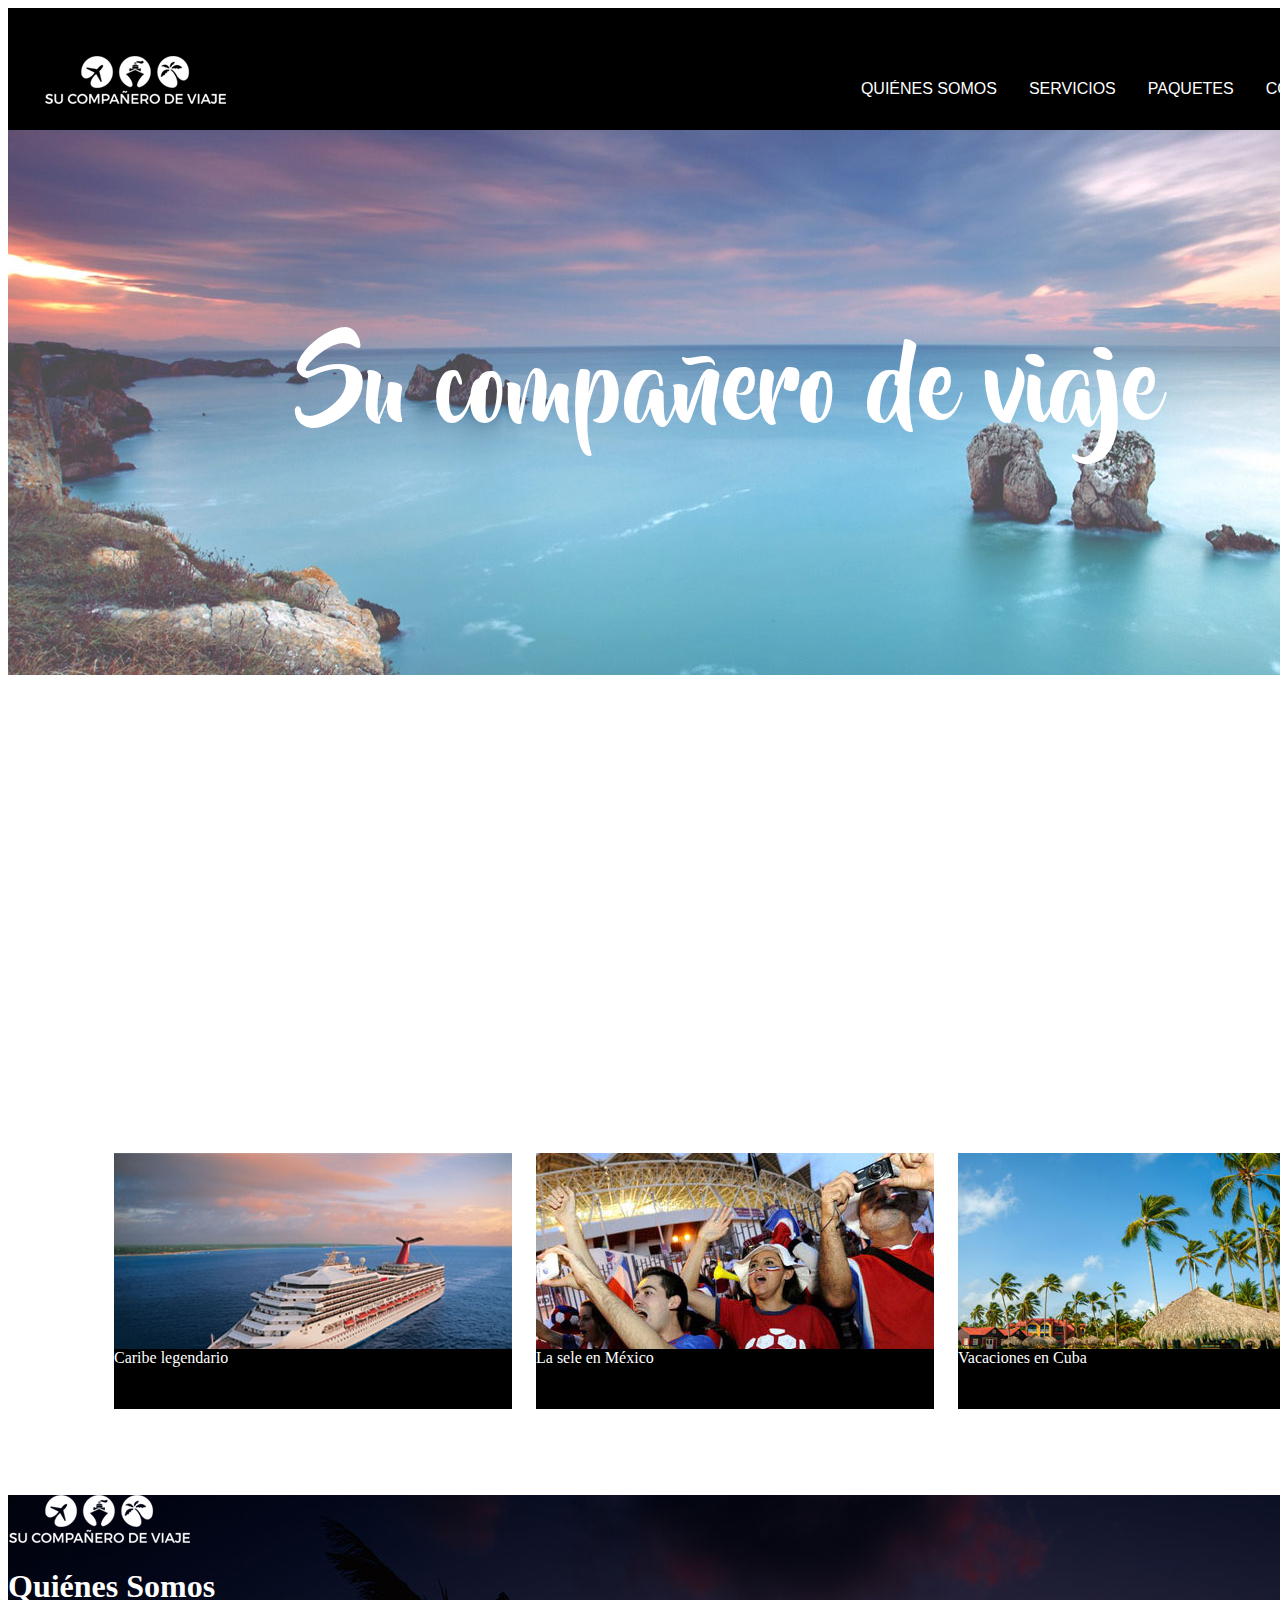
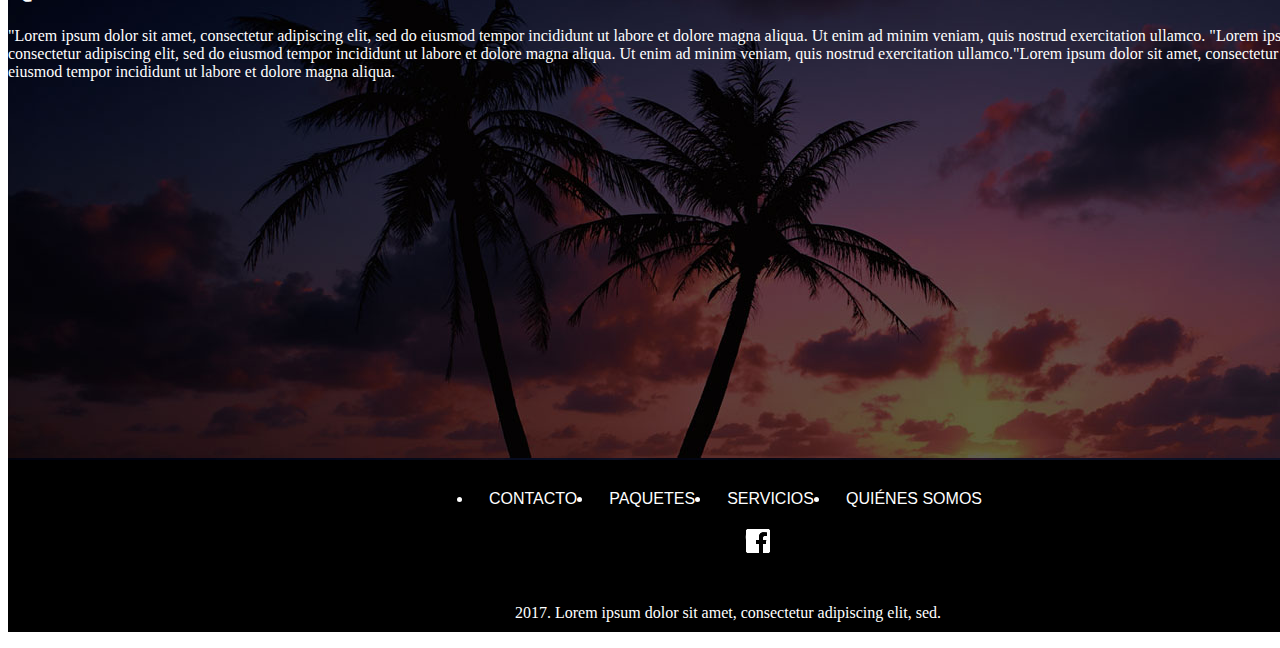
<file: exam/index.html>
<!DOCTYPE html>
<html>
<head>
	<title>Exam</title>
	<meta charset="utf-8">
	<link rel="stylesheet" type="text/css" href="css/style.css">
</head>
<body>
	<main>
		<header>
			<div>
    			<img src="img/logo.png" class="logo">
 			</div>
 			<div id="nav">
 				<nav>
 					<ul>
 						<li><a href="#"><img src="img/facebook.png"></a></li>
 						<li><a href="#">Contacto</a></li>
 						<li><a href="#">Paquetes</a></li>
 						<li><a href="#">Servicios</a></li>
 						<li><a href="#">Quiénes somos</a></li>	
 					</ul>
        	    </nav>
 			</div>
		</header>
		<section class="banner">
			<div>
				<img src="img/banner.jpg">
				<p class="beyond-mountains">Su compañero de viaje</p>
			</div>
		</section>
		<section class="packages">
			<div class="caribe pack">
				<div class="more">
					<p>Caribe legendario</p>
				</div>
			</div>
			<div class="sele pack">
				<div class="more">
					<p>La sele en México</p>
				</div>
			</div>
			<div class="cuba pack">
				<div class="more">
					<p>Vacaciones en Cuba</p>
				</div>
			</div>
		</section>
		<section class="who">
			<div>
				<div>
					<div class="info">
						<img src="img/logo.png">
					</div>
					<div class="info">
						<h1>Quiénes Somos</h1>
						<p>"Lorem ipsum dolor sit amet, consectetur adipiscing elit, sed do eiusmod tempor incididunt ut labore et dolore magna aliqua. Ut enim ad minim veniam, quis nostrud exercitation ullamco.

						"Lorem ipsum dolor sit amet, consectetur adipiscing elit, sed do eiusmod tempor incididunt ut labore et dolore magna aliqua. Ut enim ad minim veniam, quis nostrud exercitation ullamco."Lorem ipsum dolor sit amet, consectetur adipiscing elit, sed do eiusmod tempor incididunt ut labore et dolore magna aliqua.</p>
					</div>
					
				</div>
			</div>
		</section>
		<footer>
			<div class="nav-footer">
				<nav>
        	    	<ul>
 						<li><a href="#">Quiénes somos</a></li>
 						<li><a href="#">Servicios</a></li>
 						<li><a href="#">Paquetes</a></li>
 						<li><a href="#">Contacto</a></li>
 					</ul>
        	    </nav>
        	    <a href=""><img src="img/facebook.png"></a>
        	    <p>2017.   Lorem ipsum dolor sit amet, consectetur adipiscing elit, sed.</p>
			</div>
		</footer>
	</main>
</body>
</html>
</file>
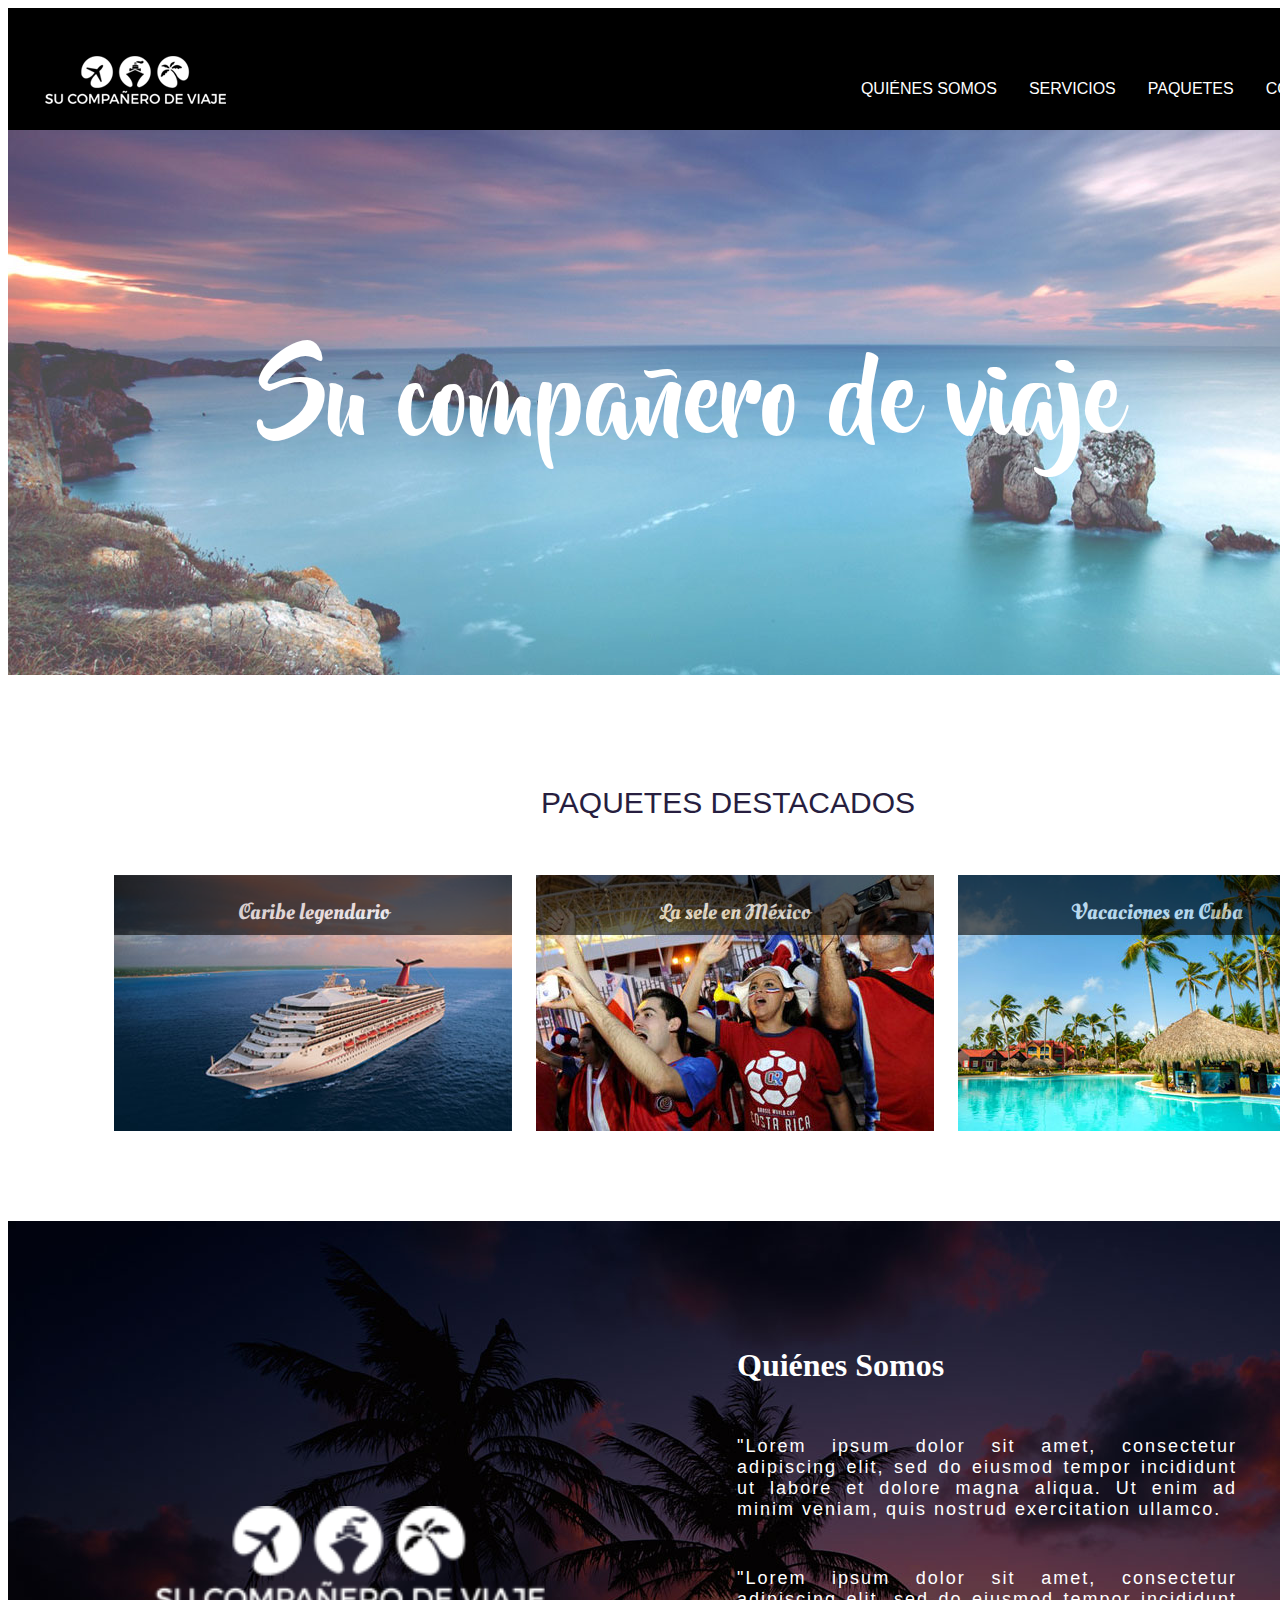
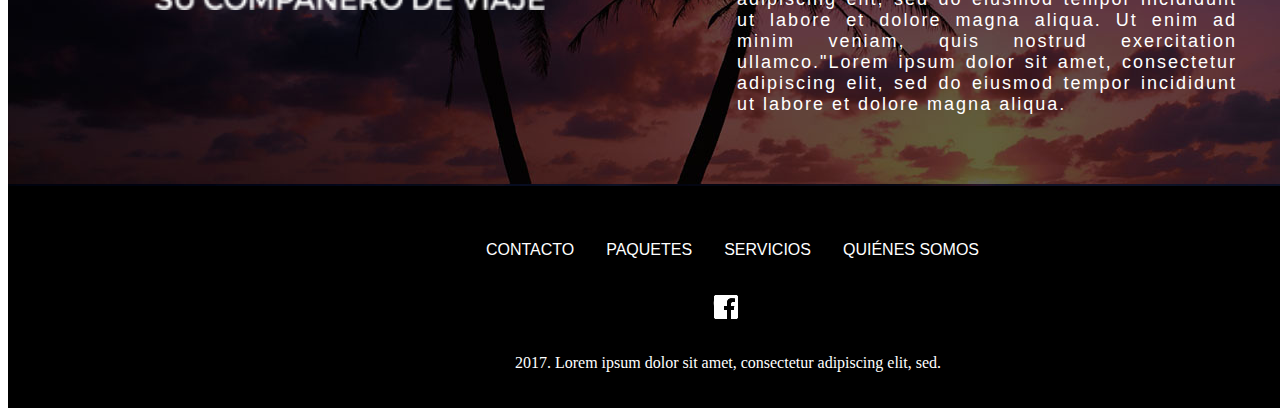
<file: exam_corr/index.html>
<!DOCTYPE html>
<html>
<head>
	<title>Exam</title>
	<meta charset="utf-8">
	<link rel="stylesheet" type="text/css" href="css/style.css">
	<link href="https://fonts.googleapis.com/css?family=Oleo+Script+Swash+Caps" rel="stylesheet">
</head>
<body>
	<main>
		<header>
			<div>
    			<img src="img/logo.png" class="logo">
 			</div>
 			<div id="nav">
 				<nav>
 					<ul>
 						<li><a href="#"><img src="img/facebook.png"></a></li>
 						<li><a href="#">Contacto</a></li>
 						<li><a href="#">Paquetes</a></li>
 						<li><a href="#">Servicios</a></li>
 						<li><a href="#">Quiénes somos</a></li>	
 					</ul>
        	    </nav>
 			</div>
		</header>
		<section class="banner">
			<div>
				<p class="beyond-mountains">Su compañero de viaje</p>
			</div>
		</section>
		<section class="packages">
			<h2>Paquetes destacados</h2>
			<div class="caribe pack">
				<div class="more">
					<p>Caribe legendario</p>
				</div>
			</div>
			<div class="sele pack">
				<div class="more">
					<p>La sele en México</p>
				</div>
			</div>
			<div class="cuba pack">
				<div class="more">
					<p>Vacaciones en Cuba</p>
				</div>
			</div>
		</section>
		<section class="who">
			<div>
				<div class="info">
					<img src="img/logo.png">
				</div>
				<div class="info">
					<h1>Quiénes Somos</h1>
					<p>"Lorem ipsum dolor sit amet, consectetur adipiscing elit, sed do eiusmod tempor incididunt ut labore et dolore magna aliqua. Ut enim ad minim veniam, quis nostrud exercitation ullamco.</p>

					<p>"Lorem ipsum dolor sit amet, consectetur adipiscing elit, sed do eiusmod tempor incididunt ut labore et dolore magna aliqua. Ut enim ad minim veniam, quis nostrud exercitation ullamco."Lorem ipsum dolor sit amet, consectetur adipiscing elit, sed do eiusmod tempor incididunt ut labore et dolore magna aliqua.
					</p>
				</div>
			</div>
		</section>
		<footer>
			<div class="nav-footer">
				<nav>
        	    	<ul>
 						<li><a href="#">Quiénes somos</a></li>
 						<li><a href="#">Servicios</a></li>
 						<li><a href="#">Paquetes</a></li>
 						<li><a href="#">Contacto</a></li>
 					</ul>
        	    </nav>
        	    <a href=""><img src="img/facebook.png"></a>
        	    <p>2017.   Lorem ipsum dolor sit amet, consectetur adipiscing elit, sed.</p>
			</div>
		</footer>
	</main>
</body>
</html>
</file>
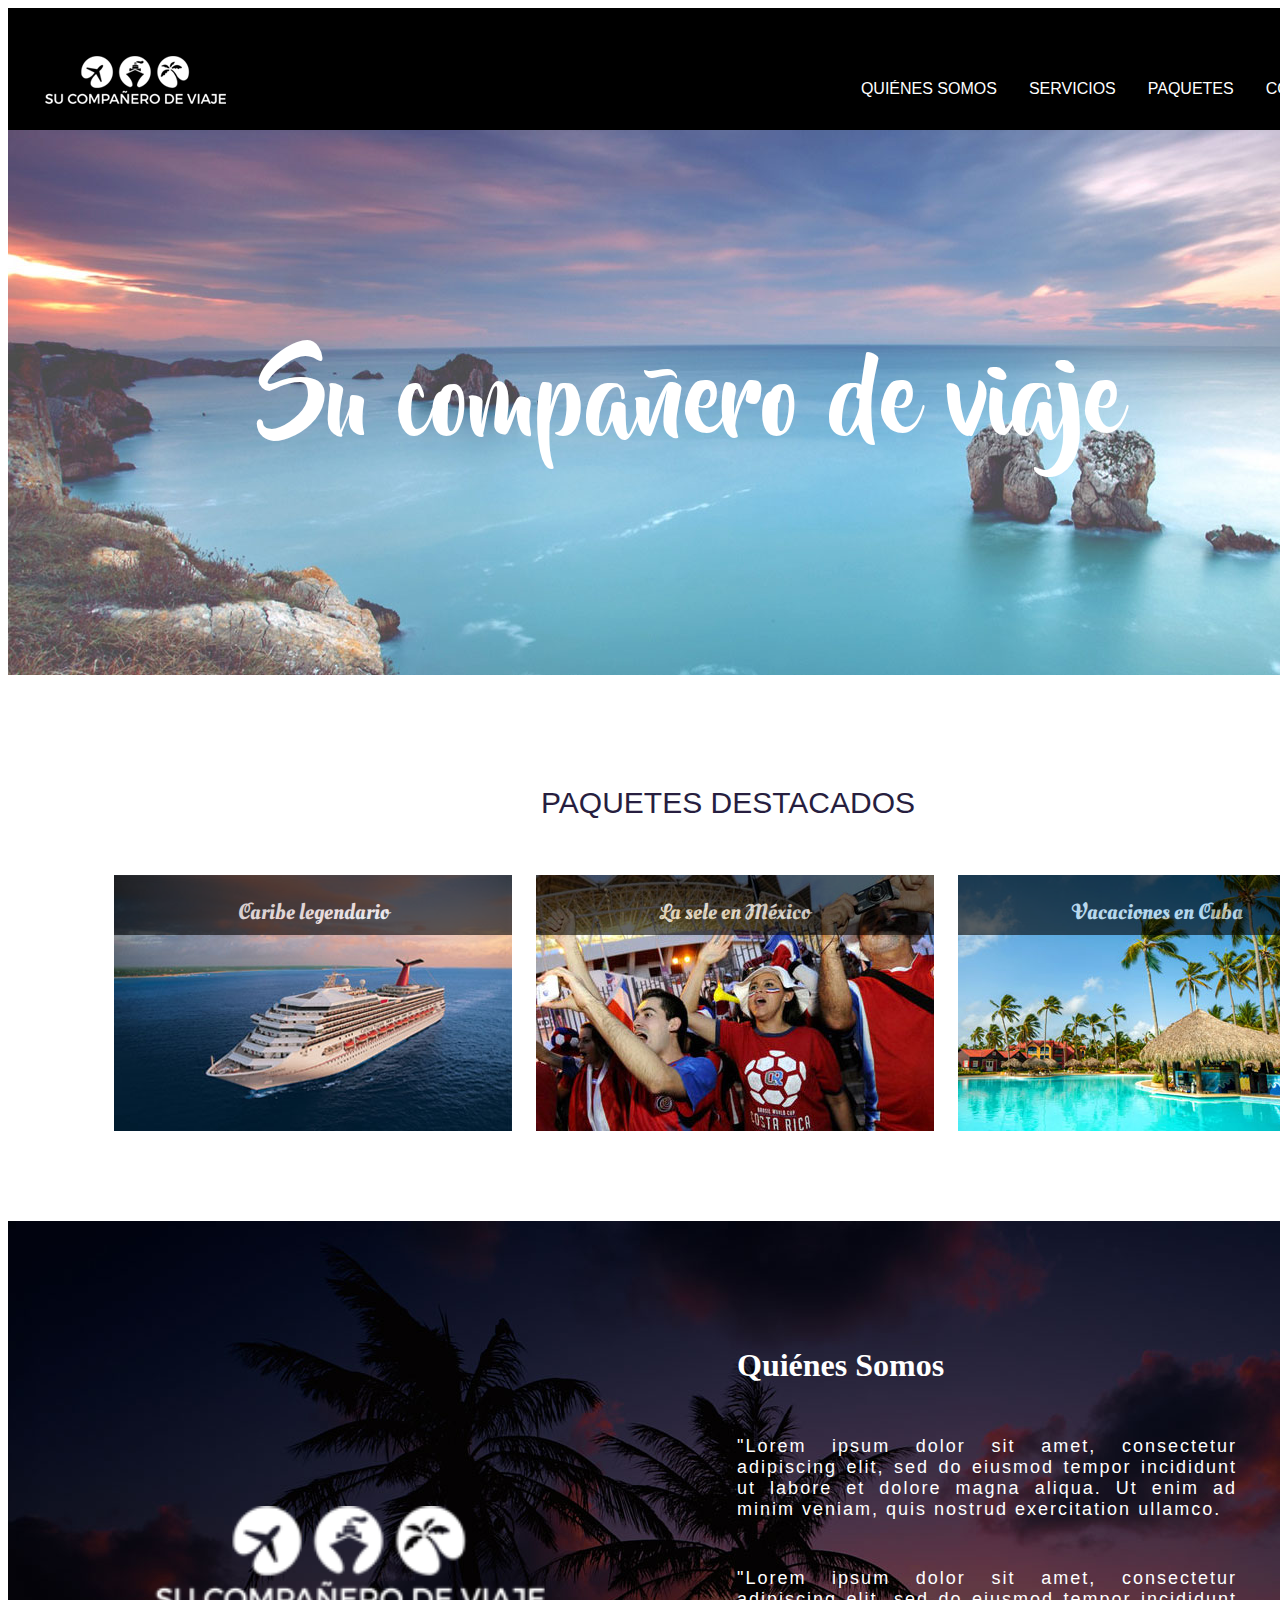
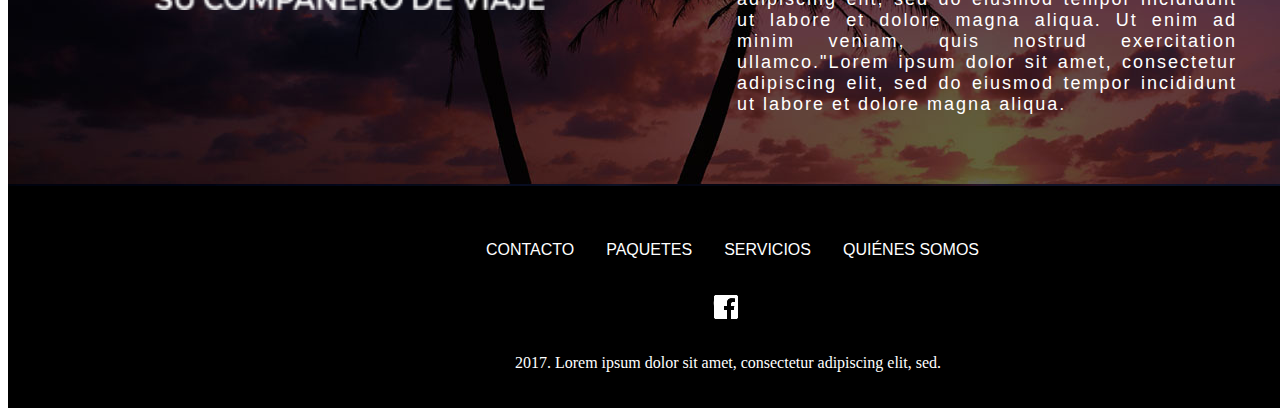
<file: examen/index.html>
<!DOCTYPE html>
<html>
<head>
	<title>Exam</title>
	<meta charset="utf-8">
	<link rel="stylesheet" type="text/css" href="css/style.css">
	<link href="https://fonts.googleapis.com/css?family=Oleo+Script+Swash+Caps" rel="stylesheet">
</head>
<body>
	<!--Start Main-->
	<main>
		<!--Start Header-->
		<header>
			<div>
    			<img src="img/logo.png" class="logo">
 			</div>
 			<!--Start Nav-->
 			<div id="nav">
 				<nav>
 					<ul>
 						<li><a href="#"><img src="img/facebook.png"></a></li>
 						<li><a href="#">Contacto</a></li>
 						<li><a href="#">Paquetes</a></li>
 						<li><a href="#">Servicios</a></li>
 						<li><a href="#">Quiénes somos</a></li>	
 					</ul>
        	    <!--End Nav-->
        	    </nav>
 			</div>
		<!--End Header-->
		</header>
		<!--Start Banner Section-->
		<section class="banner">
			<div>
				<p class="beyond-mountains">Su compañero de viaje</p>
			</div>
		<!--End Packages Section-->
		</section>
		<!--Start Packages Section-->
		<section class="packages">
			<h2>Paquetes destacados</h2>
			<div class="caribe pack">
				<div class="more">
					<p>Caribe legendario</p>
				</div>
			</div>
			<div class="sele pack">
				<div class="more">
					<p>La sele en México</p>
				</div>
			</div>
			<div class="cuba pack">
				<div class="more">
					<p>Vacaciones en Cuba</p>
				</div>
			</div>
		<!--End Packages Section-->
		</section>
		<!--Start Who Section-->
		<section class="who">
			<div>
				<div class="info">
					<img src="img/logo.png">
				</div>
				<div class="info">
					<h1>Quiénes Somos</h1>
					<p>"Lorem ipsum dolor sit amet, consectetur adipiscing elit, sed do eiusmod tempor incididunt ut labore et dolore magna aliqua. Ut enim ad minim veniam, quis nostrud exercitation ullamco.</p>

					<p>"Lorem ipsum dolor sit amet, consectetur adipiscing elit, sed do eiusmod tempor incididunt ut labore et dolore magna aliqua. Ut enim ad minim veniam, quis nostrud exercitation ullamco."Lorem ipsum dolor sit amet, consectetur adipiscing elit, sed do eiusmod tempor incididunt ut labore et dolore magna aliqua.
					</p>
				</div>
			</div>
		<!--End Who Section-->
		</section>
		<footer>
			<!--Start Nav-->
			<div class="nav-footer">
				<nav>
        	    	<ul>
 						<li><a href="#">Quiénes somos</a></li>
 						<li><a href="#">Servicios</a></li>
 						<li><a href="#">Paquetes</a></li>
 						<li><a href="#">Contacto</a></li>
 					</ul>
        	    <!--End Nav-->
        	    </nav>
        	    <a href=""><img src="img/facebook.png"></a>
        	    <p>2017.   Lorem ipsum dolor sit amet, consectetur adipiscing elit, sed.</p>
			</div>
		</footer>
	<!--End Main-->
	</main>
</body>
</html>
</file>
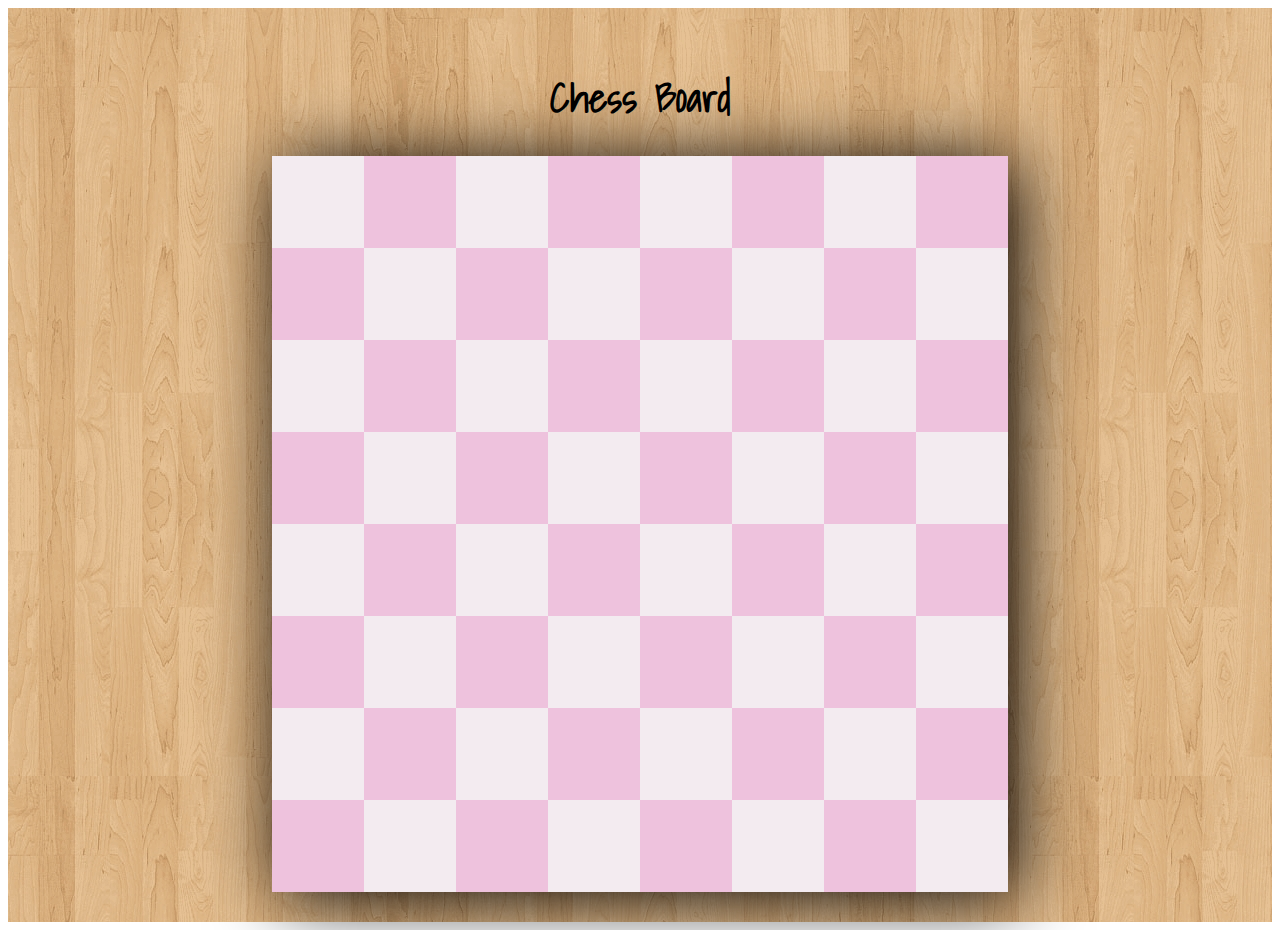
<file: Tablero/index.html>
<!DOCTYPE html>
<html>
<head>
	<title>Tablero</title>
	<meta charset="utf-8">
	<link rel="stylesheet" type="text/css" href="style.css">
	<link href="https://fonts.googleapis.com/css?family=Shadows+Into+Light" rel="stylesheet">
</head>
<body>
	<!--Start main-->
	<main>
		<h1>Chess Board</h1>
		<!--End table-->
		<table>
			<tbody>
				<tr class="first">
					<td></td>
					<td></td>
					<td></td>
					<td></td>
					<td></td>
					<td></td>
					<td></td>
					<td></td>
				</tr>
				<tr class="second">
					<td></td>
					<td></td>
					<td></td>
					<td></td>
					<td></td>
					<td></td>
					<td></td>
					<td></td>
				</tr>
				<tr class="third">
					<td></td>
					<td></td>
					<td></td>
					<td></td>
					<td></td>
					<td></td>
					<td></td>
					<td></td>
				</tr>
				<tr class="fourth">
					<td></td>
					<td></td>
					<td></td>
					<td></td>
					<td></td>
					<td></td>
					<td></td>
					<td></td>
				</tr>
				<tr class="fifth">
					<td></td>
					<td></td>
					<td></td>
					<td></td>
					<td></td>
					<td></td>
					<td></td>
					<td></td>
				</tr>
				<tr class="sixth">
					<td></td>
					<td></td>
					<td></td>
					<td></td>
					<td></td>
					<td></td>
					<td></td>
					<td></td>
				</tr>
				<tr class="seventh">
					<td></td>
					<td></td>
					<td></td>
					<td></td>
					<td></td>
					<td></td>
					<td></td>
					<td></td>
				</tr>
				<tr class="eighth">
					<td></td>
					<td></td>
					<td></td>
					<td></td>
					<td></td>
					<td></td>
					<td></td>
					<td></td>
				</tr>
			</tbody>
		<!--End table-->
		</table>
	<!--End main-->
	</main>
</body>
</html>
</file>
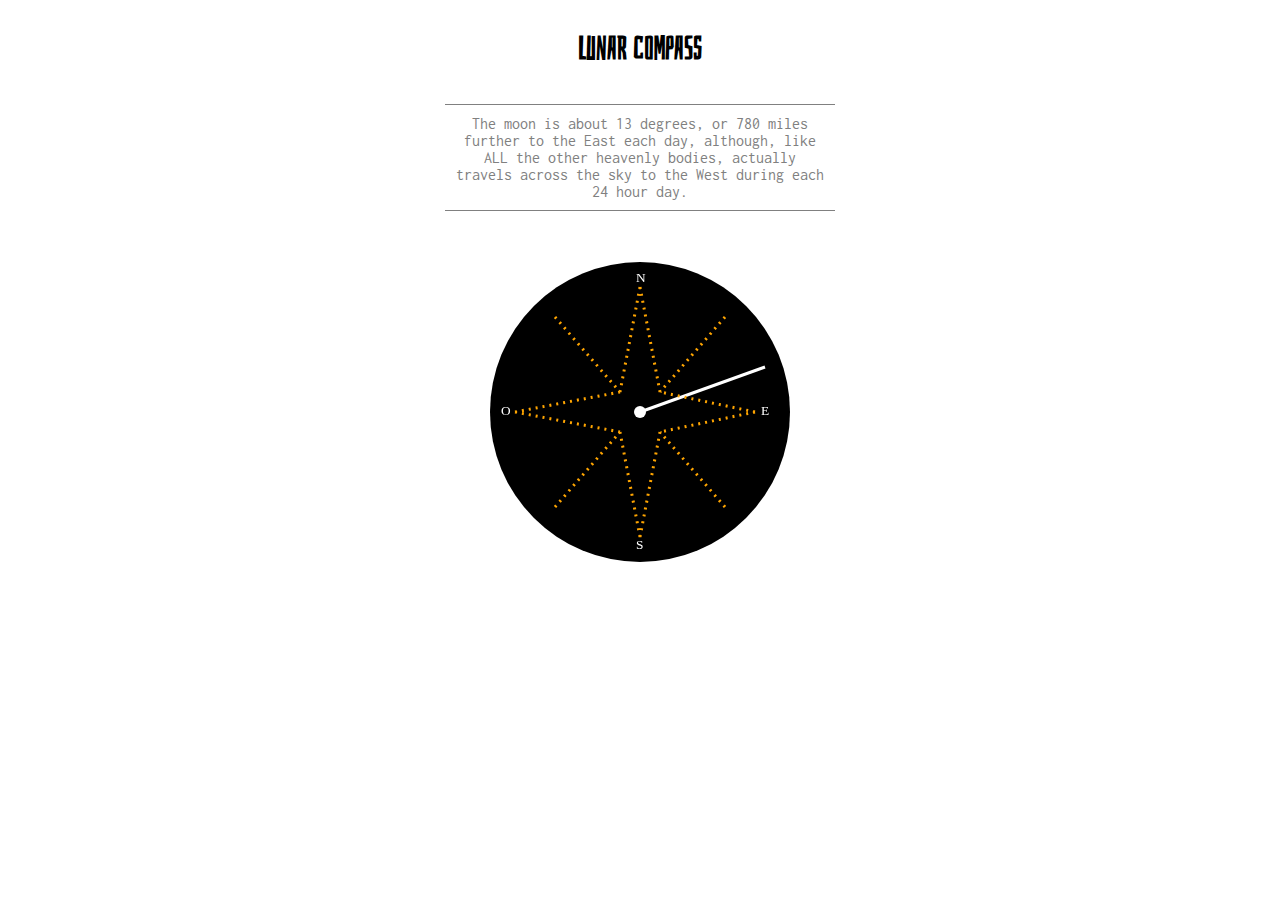
<file: Compass/Canvas/index.html>
<!DOCTYPE>
<html>
<head>
	<title>Compass Canvas</title>
	<meta charset="utf-8">
	<link rel="stylesheet" type="text/css" href="CSS/style.css">
	<link href="https://fonts.googleapis.com/css?family=Bahiana" rel="stylesheet">
	<link href="https://fonts.googleapis.com/css?family=Inconsolata" rel="stylesheet">
</head>
<body>
	<main>
		<h1>Lunar Compass</h1>
		<!--Start Description section-->
		<section>
			<p>The moon is about 13 degrees, or 780 miles further to the East each day, although, like ALL the other heavenly bodies, actually travels across the sky to the West during each 24 hour day.</p>
		<!--End Description section-->
		<!--Start Canvas Compass-->
		<section>
			<canvas id="canvas" width="370" height="370">
			Your browser does not support the HTML5 canvas tag.	
			</canvas>
		<!--End Canvas Compass-->
		</section>
	</main>
	<script src="JS/main.js"></script>
</body>
</html>
</file>
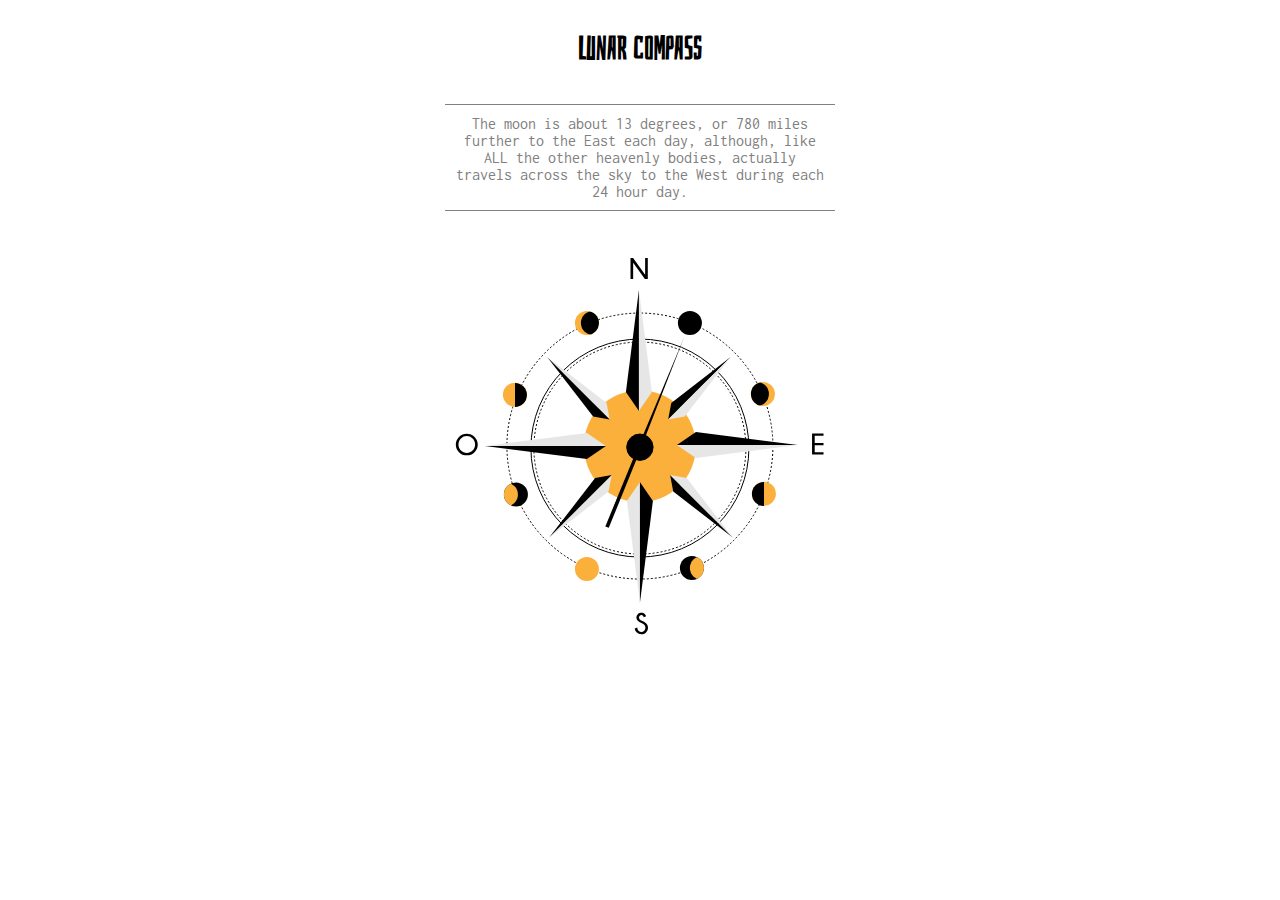
<file: Compass/SVG/index.html>
<!DOCTYPE>
<html>
<head>
	<title>Compas SVG</title>
	<meta charset="utf-8">
	<link rel="stylesheet" type="text/css" href="CSS/style.css">
	<link href="https://fonts.googleapis.com/css?family=Bahiana" rel="stylesheet">
	<link href="https://fonts.googleapis.com/css?family=Inconsolata" rel="stylesheet">
</head>
<body>
	<main>
		<h1>Lunar Compass</h1>
		<!--Start Description section-->
		<section>
			<p>The moon is about 13 degrees, or 780 miles further to the East each day, although, like ALL the other heavenly bodies, actually travels across the sky to the West during each 24 hour day.</p>
		<!--End Description section-->
		</section>
		<!--Start Compass section-->
		<section>
			<svg version="1.1" id="Capa_1" xmlns="http://www.w3.org/2000/svg" xmlns:xlink="http://www.w3.org/1999/xlink" x="0px" y="0px" width="380px" height="380px" viewBox="0 0 380 380" enable-background="new 0 0 380 380" xml:space="preserve">
			<g>
				<circle fill="none" stroke="#000000" stroke-miterlimit="10" stroke-dasharray="1.9941,1.9941" cx="189.909" cy="191.043" r="106"/>
			</g>
			<g>
				<circle fill="none" stroke="#000000" stroke-miterlimit="10" stroke-dasharray="1.9993,1.9993" cx="189.909" cy="189.043" r="133"/>
			</g>
			<circle fill="none" stroke="#000000" stroke-miterlimit="10" cx="189.909" cy="191.043" r="109"/>
			<circle fill="#FBB03B" cx="189.906" cy="189.22" r="56"/>
			<polygon points="188.909,154.042 175.909,135.042 188.909,33.042 "/>
			<polygon fill="#E6E6E6" points="188.909,154.042 201.909,135.042 188.909,33.042 "/>
			<polygon fill="#E6E6E6" points="189.909,225.043 176.909,244.043 189.909,346.043 "/>
			<polygon points="189.909,225.043 202.909,244.043 189.909,346.043 "/>
			<polygon points="155.909,189.043 136.909,202.043 34.909,189.043 "/>
			<polygon fill="#E6E6E6" points="155.909,189.043 136.909,176.042 34.909,189.043 "/>
			<polygon fill="#E6E6E6" points="226.909,188.042 245.909,201.043 347.909,188.042 "/>
			<polygon points="226.909,188.042 245.909,175.042 347.909,188.042 "/>
			<polygon points="218.147,162.516 221.247,145.981 280.671,99.992 "/>
			<polygon fill="#E6E6E6" points="218.147,162.516 234.683,159.416 280.671,99.992 "/>
			<polygon fill="#E6E6E6" points="159.671,162.516 156.571,145.981 97.147,99.992 "/>
			<polygon points="159.671,162.516 143.136,159.416 97.147,99.992 "/>
			<polygon points="220.147,217.99 223.247,234.525 282.671,280.516 "/>
			<polygon fill="#E6E6E6" points="220.147,217.99 236.683,221.092 282.671,280.516 "/>
			<polygon fill="#E6E6E6" points="161.671,217.99 158.571,234.525 99.147,280.516 "/>
			<polygon points="161.671,217.99 145.136,221.092 99.147,280.516 "/>
			<circle fill="#FBB03B" cx="312.909" cy="137.042" r="12"/>
			<g>
				<defs>
					<circle id="SVGID_1_" cx="312.909" cy="137.042" r="12"/>
				</defs>
				<clipPath id="SVGID_2_">
					<use xlink:href="#SVGID_1_"  overflow="visible"/>
				</clipPath>
				<circle clip-path="url(#SVGID_2_)" cx="306.909" cy="137.042" r="12"/>
			</g>
			<circle cx="239.909" cy="66.042" r="12"/>
			<circle fill="#FBB03B" cx="313.909" cy="236.793" r="12"/>
			<g>
				<defs>
					<rect id="SVGID_3_" x="299.909" y="222.043" width="14" height="31"/>
				</defs>
				<clipPath id="SVGID_4_">
					<use xlink:href="#SVGID_3_"  overflow="visible"/>
				</clipPath>
				<circle clip-path="url(#SVGID_4_)" cx="313.909" cy="237.043" r="12"/>
			</g>
			<circle fill="#FBB03B" cx="136.909" cy="66.042" r="12"/>
			<g>
				<defs>
					<circle id="SVGID_5_" cx="136.909" cy="66.042" r="12"/>
				</defs>
				<clipPath id="SVGID_6_">
					<use xlink:href="#SVGID_5_"  overflow="visible"/>
				</clipPath>
				<circle clip-path="url(#SVGID_6_)" cx="142.909" cy="66.042" r="12"/>
			</g>
			<circle fill="#FBB03B" cx="64.909" cy="137.792" r="12"/>
			<g>
				<defs>
					<rect id="SVGID_7_" x="64.909" y="123.042" width="14" height="31"/>
				</defs>
				<clipPath id="SVGID_8_">
					<use xlink:href="#SVGID_7_"  overflow="visible"/>
				</clipPath>
				<circle clip-path="url(#SVGID_8_)" cx="64.909" cy="138.042" r="12"/>
			</g>
			<circle fill="#FBB03B" cx="136.909" cy="312.043" r="12"/>
			<circle cx="65.909" cy="237.543" r="12"/>
			<g>
				<defs>
					<circle id="SVGID_9_" cx="65.909" cy="237.543" r="12"/>
				</defs>
				<clipPath id="SVGID_10_">
					<use xlink:href="#SVGID_9_"  overflow="visible"/>
				</clipPath>
				<circle clip-path="url(#SVGID_10_)" fill="#FBB03B" cx="55.909" cy="237.543" r="12"/>
			</g>
			<circle cx="241.909" cy="311.043" r="12"/>
			<g>
				<defs>
					<circle id="SVGID_11_" cx="241.909" cy="311.043" r="12"/>
				</defs>
				<clipPath id="SVGID_12_">
					<use xlink:href="#SVGID_11_"  overflow="visible"/>
				</clipPath>
				<circle clip-path="url(#SVGID_12_)" fill="#FBB03B" cx="251.909" cy="311.043" r="12"/>
			</g>
			<g>
				<path d="M183.128,1l12.012,16.846V1h2.651v21.079h-2.93L183.157,5.658v16.421h-2.651V1H183.128z"/>
			</g>
			<g>
				<path d="M191.395,365.99c-1.514-0.498-2.729-1.207-3.647-2.125s-1.377-2.025-1.377-3.324c0-1.27,0.476-2.385,1.428-3.348c0.952-0.961,2.136-1.443,3.552-1.443c1.396,0,2.593,0.494,3.589,1.48c0.518,0.508,0.923,1.221,1.216,2.139l-2.373,0.922c-0.293-0.791-0.557-1.303-0.791-1.537c-0.479-0.488-1.025-0.732-1.641-0.732c-0.605,0-1.145,0.236-1.619,0.711c-0.474,0.473-0.71,1.076-0.71,1.809c0,0.723,0.244,1.338,0.732,1.846c0.508,0.488,1.201,0.938,2.08,1.348c1.68,0.547,3.086,1.387,4.219,2.52c1.299,1.289,1.948,2.812,1.948,4.57s-0.642,3.279-1.927,4.562c-1.283,1.285-2.858,1.926-4.724,1.926c-1.875,0-3.462-0.658-4.761-1.977c-1.016-1.006-1.641-2.311-1.875-3.912l2.549-0.922c0.156,1.533,0.591,2.65,1.304,3.354c0.781,0.781,1.709,1.172,2.783,1.172c1.084,0,2.028-0.402,2.835-1.207c0.805-0.807,1.208-1.805,1.208-2.996s-0.396-2.184-1.187-2.975C193.406,367.059,192.469,366.439,191.395,365.99z"/>
			</g>
			<g>
				<path d="M373.52,176.521v2.3h-8.818v7.09h8.818v2.3h-8.818v7.09h8.818v2.299h-11.47v-21.078H373.52z"/>
			</g>
			<g>
				<path d="M24.56,179.9c2.124,2.129,3.186,4.663,3.186,7.603c0,2.958-1.062,5.501-3.186,7.624c-2.124,2.125-4.719,3.186-7.786,3.186c-3.057,0-5.647-1.061-7.771-3.186c-2.124-2.123-3.186-4.666-3.186-7.624c0-2.939,1.062-5.474,3.186-7.603s4.714-3.193,7.771-3.193C19.841,176.707,22.436,177.771,24.56,179.9z M16.774,179.021c-2.246,0-4.189,0.823-5.83,2.468s-2.461,3.65-2.461,6.013c0,2.382,0.82,4.394,2.461,6.034s3.584,2.461,5.83,2.461c2.256,0,4.204-0.82,5.845-2.461s2.461-3.652,2.461-6.034c0-2.363-0.82-4.368-2.461-6.013S19.03,179.021,16.774,179.021z"/>
			</g>
			<circle stroke="#000000" stroke-miterlimit="10" cx="189.904" cy="190.205" r="13.178"/>
			<polygon points="184.003,199.705 234.036,80.461 187.075,200.947 158.783,270.871 155.329,269.473 "/>
			</svg>
		<!--End Compass section-->
		</section>
	</main>
</body>
</html>
</file>
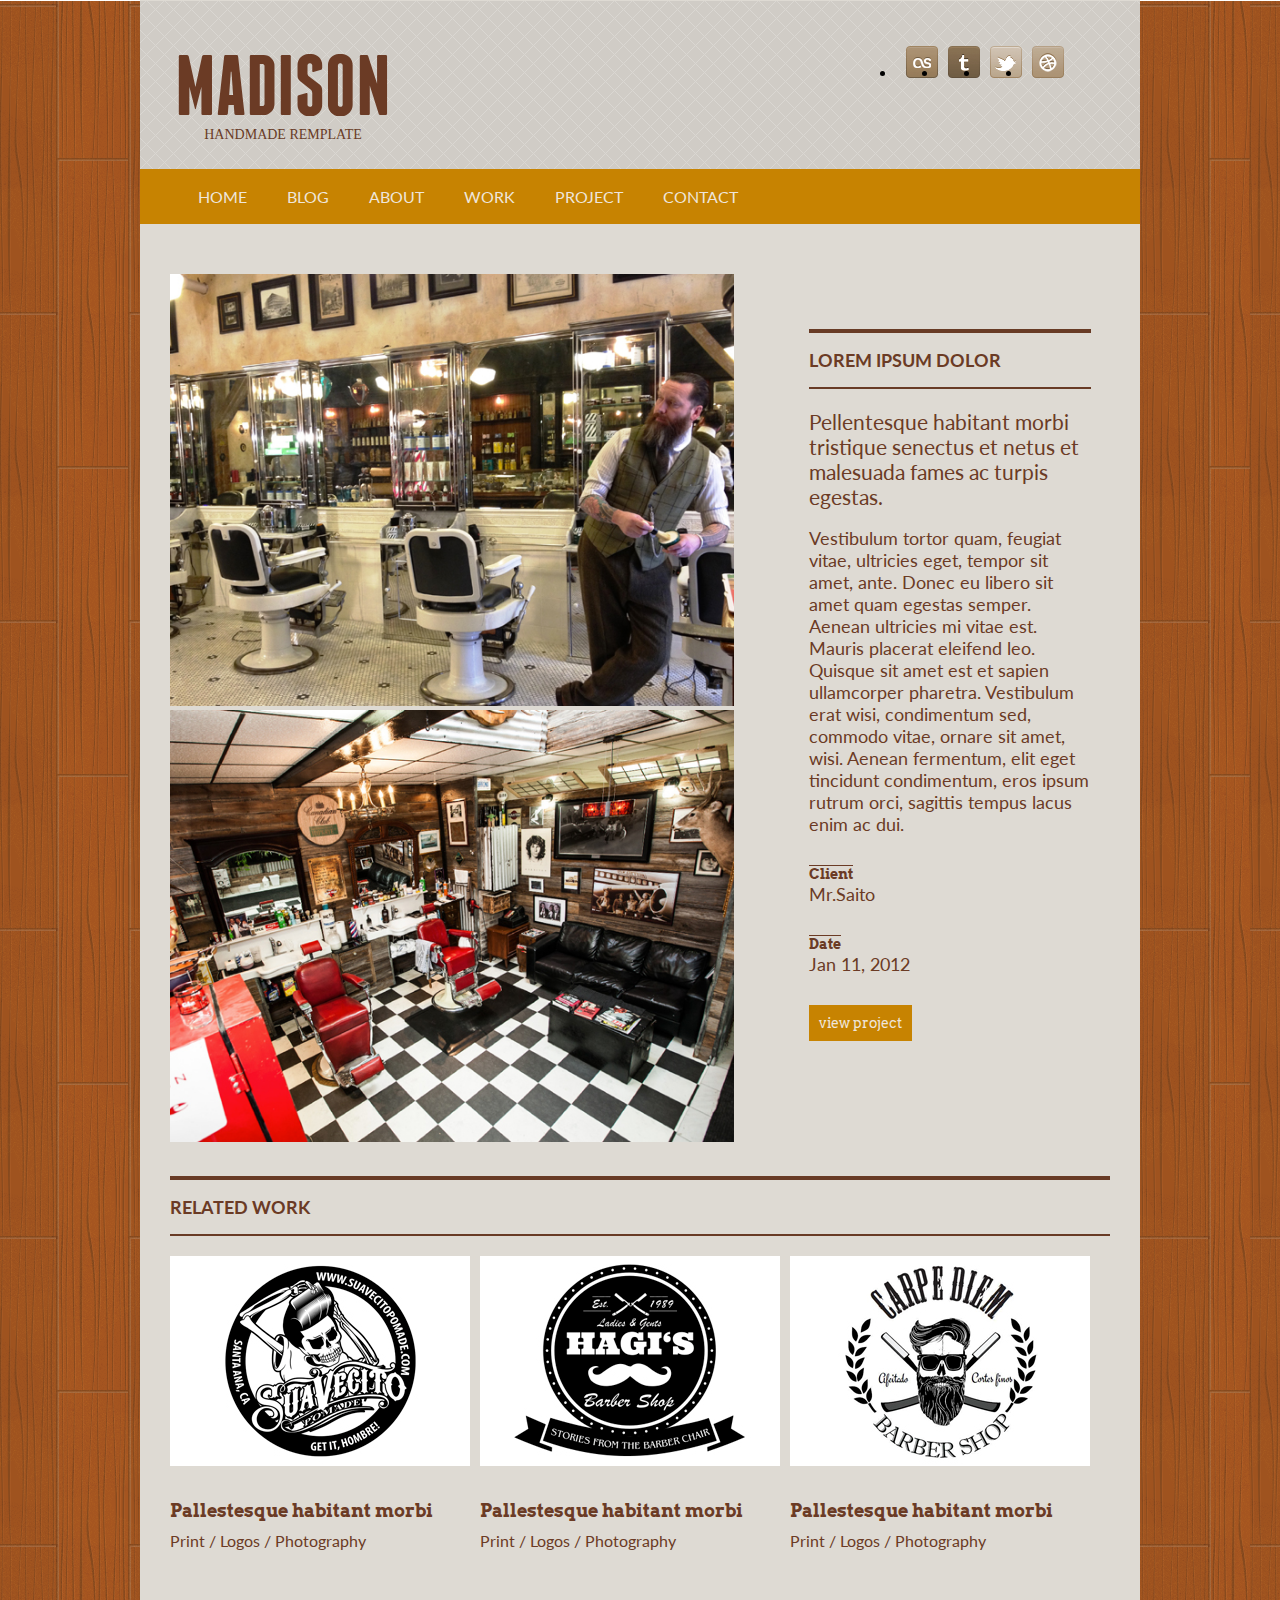
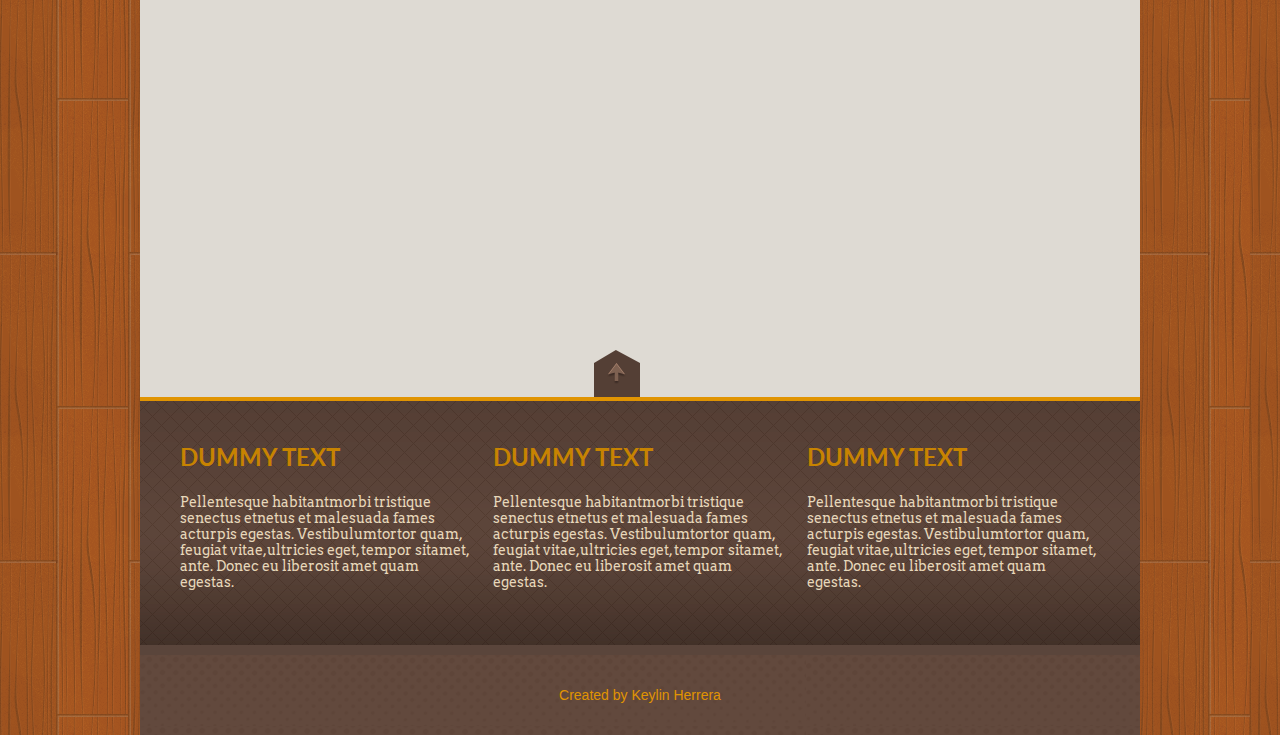
<file: madison_app/index_project.html>
<!DOCTYPE html>
<html lang="en">
<head>
    <meta charset="utf-8">
    <title>Madison</title>
    <link rel="stylesheet" href="css/style.css">
    <meta name="viewport" content="width=device-width, user-scalable=no, initial-scale=1.0, maximum-scale=1.0, minimum-scale=1.0">
    <link href="https://fonts.googleapis.com/css?family=Lato" rel="stylesheet">
    <link href="https://fonts.googleapis.com/css?family=Arvo" rel="stylesheet">
</head>
<body>
    <!--Start Contenedor-->
    <div class="contenedor">
        <!--Start Header-->
        <header>
            <!--Start Logo-->
            <div class="logo">
                <h1>Madison</h1>
                <p>Handmade remplate</p>
            <!--End Logo-->
            </div>
            <!--Start Social Media-->
            <div class="socialMedia">
                <ul>
                    <li>
                        <a href="">
                            <span class="sprite sprite-as"></span>
                        </a>
                    </li>
                    <li>
                        <a href="">
                            <span class="sprite sprite-tumbrl"></span>
                        </a>    
                    </li>
                    <li>
                        <a href="">
                            <span class="sprite sprite-twitter"></span>
                        </a>  
                    </li>
                    <li>
                        <a href="">
                            <span class="sprite sprite-wd"></span>
                        </a> 
                    </li>
                </ul>
             <!--End Social Media-->
             </div>
        <!--End Header-->
        </header>
         <!--Start Header Nav-->
         <nav class="navHeader">
            <ul>
                <li class="dropdown">
                    <a href="javascript:void(0)" class="dropbth">Home</a>
                    <div class="dropdown-content">
                        <a href="index.html">Etet malesuada</a>
                        <a href="index.html">Lorem Ipsum</a>
                        <a href="index.html">Etus malesuada</a>
                        <a href="index.html">Etus malesuada</a>
                    </div>
                </li>
                <li><a href="">Blog</a></li>
                <li><a href="">About</a></li>
                <li><a href="index_work.html">Work</a></li>
                <li><a href="index_project.html">Project</a></li>
                <li><a href="">Contact</a></li>
            </ul>
        <!--End Header Nav-->
        </nav>
        <!--Start Main Wrap-->
        <div class="mainWrap">
            <div class="projectItem">
                <div class="projectPics">
                    <img src="img/project/project_1.jpg">
                    <img src="img/project/project_2.jpg">
                </div>
                <!--Start Aside Project-->
                <div class="asideProject">
                    <aside>
                        <div class="tittleProject">
                            <h1>Lorem ipsum dolor</h1>
                        </div>
                        <p><span>Pellentesque habitant morbi tristique senectus et netus et malesuada fames ac turpis egestas.</span></p><br>

                        <p>Vestibulum tortor quam, feugiat vitae, ultricies eget, tempor sit amet, ante. Donec eu libero sit amet quam egestas semper. Aenean ultricies mi vitae est. Mauris placerat eleifend leo. Quisque sit amet est et sapien ullamcorper pharetra. Vestibulum erat wisi, condimentum sed, commodo vitae, ornare sit amet, wisi. Aenean fermentum, elit eget tincidunt condimentum, eros ipsum rutrum orci, sagittis tempus lacus enim ac dui.</p>

                        <h4>Client</h4>
                        <p>Mr.Saito</p>
                        <h4>Date</h4>
                        <p>Jan 11, 2012</p>

                        <button>view project</button>
                    </aside>
                <!--End Aside Project-->
                </div>
            </div>
            <div class="tittleRelated">
                <h1>Related work</h1>
            </div>
            <!--Start Related Work-->
            <div class="relatedWork">
                <div class="relatedItem">
                    <img src="img/project/related_1.jpg">
                    <h2>Pallestesque habitant morbi</h2>
                    <p>Print / Logos / Photography</p>
                </div>
                <div class="relatedItem">
                    <img src="img/project/related_2.jpg">
                    <h2>Pallestesque habitant morbi</h2>
                    <p>Print / Logos / Photography</p>
                </div>
                <div class="relatedItem">
                    <img src="img/project/related_3.jpg">
                    <h2>Pallestesque habitant morbi</h2>
                    <p>Print / Logos / Photography</p>
                </div>
            <!--End Related Work-->
            </div>
        <!--End Main Wrap-->
        </div>
         <footer>
            <div class="arrow">
               <a href=""><img src="img/footer/arrow_footer.png"> </a>
            </div>
            <div class="dummyWrap">
                <div class="dummyItem">
                    <h2>Dummy Text</h2>
                    <p>Pellentesque habitantmorbi tristique senectus etnetus et malesuada fames acturpis egestas. Vestibulumtortor quam, feugiat vitae,ultricies eget, tempor sitamet, ante. Donec eu liberosit amet quam egestas.</p>
                </div>
                 <div class="dummyItem">
                    <h2>Dummy Text</h2>
                    <p>Pellentesque habitantmorbi tristique senectus etnetus et malesuada fames acturpis egestas. Vestibulumtortor quam, feugiat vitae,ultricies eget, tempor sitamet, ante. Donec eu liberosit amet quam egestas.</p>
                </div>
                 <div class="dummyItem">
                    <h2>Dummy Text</h2>
                    <p>Pellentesque habitantmorbi tristique senectus etnetus et malesuada fames acturpis egestas. Vestibulumtortor quam, feugiat vitae,ultricies eget, tempor sitamet, ante. Donec eu liberosit amet quam egestas.</p>
                </div>
            </div>
            <div class="createdWrap">
                <p>Created by Keylin Herrera</>
            </div>
         </footer>
     <!--End Contenedor-->
     </div>
</body>
</html>
</file>
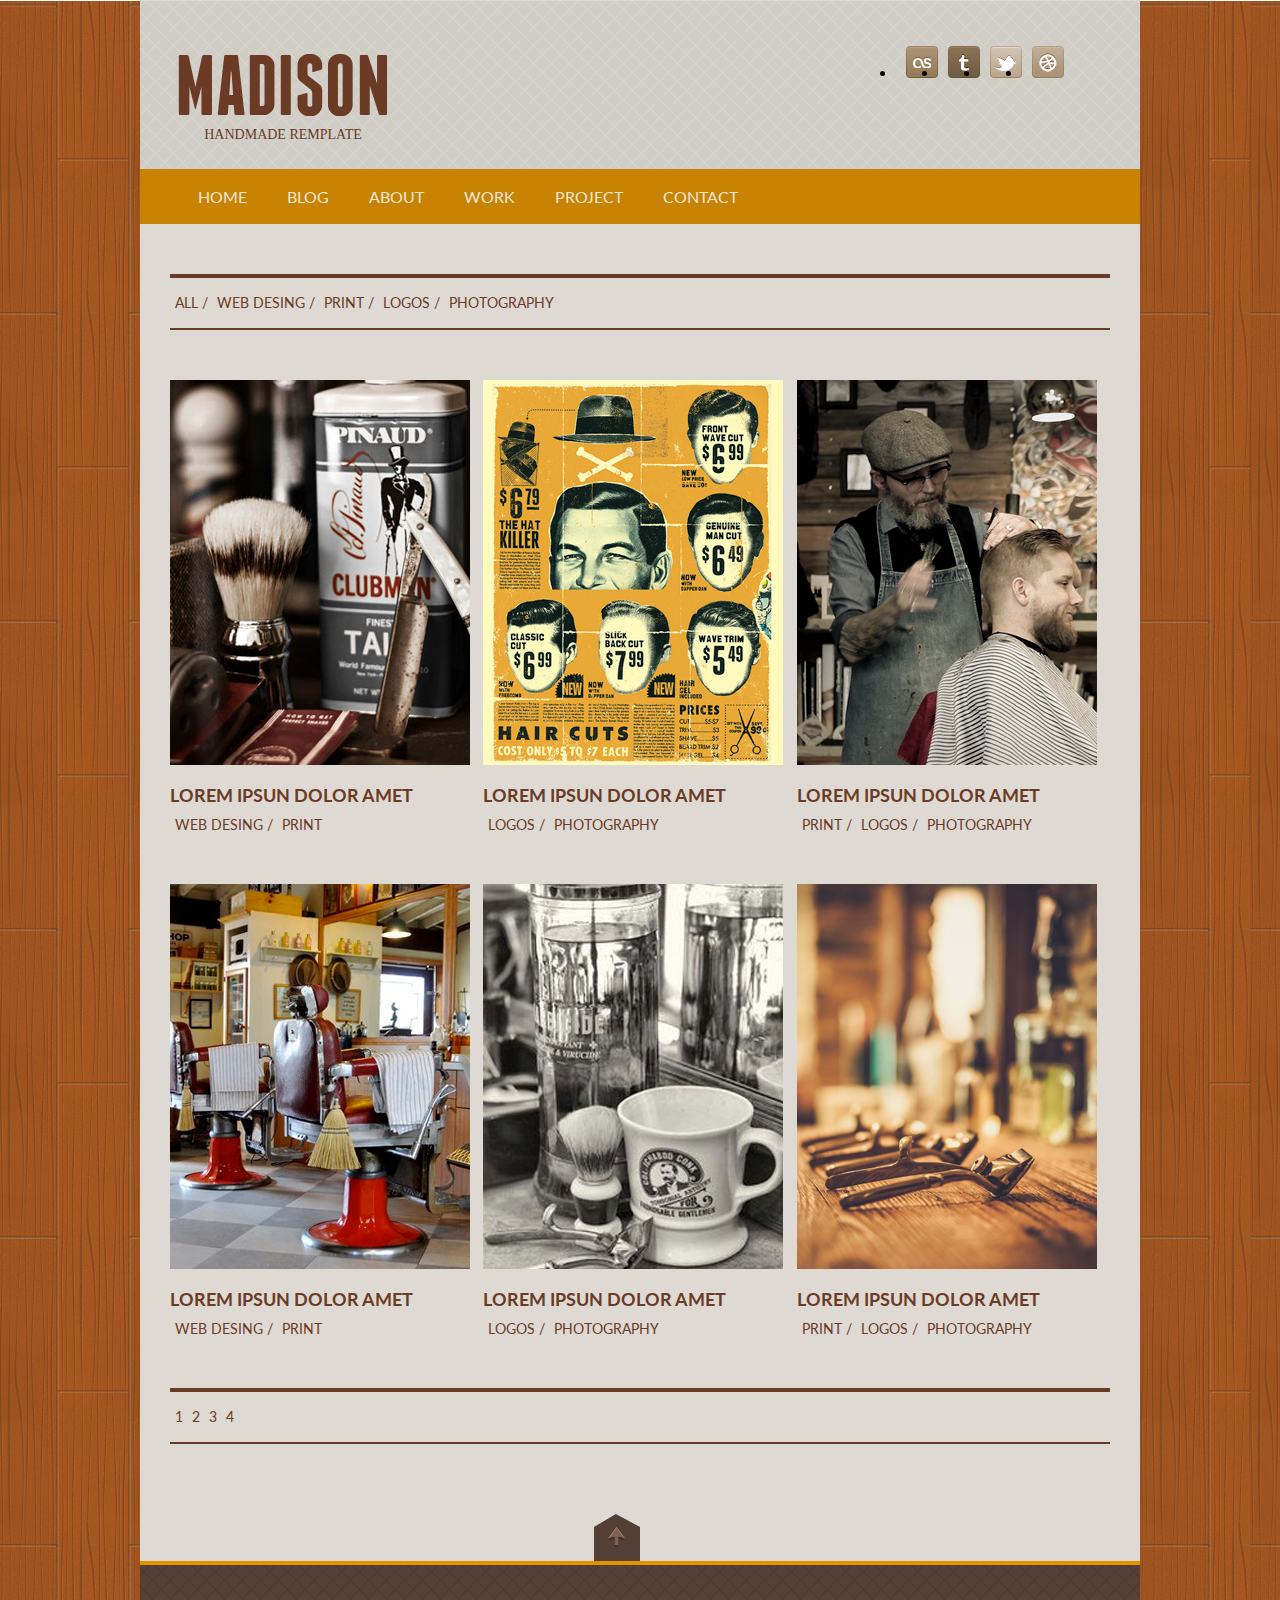
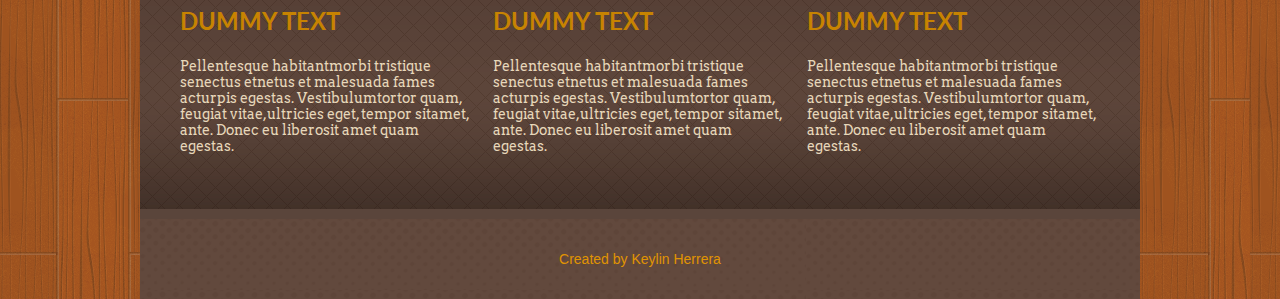
<file: madison_app/index_work.html>
<!DOCTYPE html>
<html lang="en">
<head>
    <meta charset="utf-8">
    <title>Madison</title>
    <link rel="stylesheet" href="css/style.css">
    <meta name="viewport" content="width=device-width, user-scalable=no, initial-scale=1.0, maximum-scale=1.0, minimum-scale=1.0">
    <link href="https://fonts.googleapis.com/css?family=Lato" rel="stylesheet">
    <link href="https://fonts.googleapis.com/css?family=Arvo" rel="stylesheet">
</head>
<body>
    <!--Start Contenedor-->
    <div class="contenedor">
        <!--Start Header-->
        <header>
            <!--Start Logo-->
            <div class="logo">
                <h1>Madison</h1>
                <p>Handmade remplate</p>
            <!--End Logo-->
            </div>
            <!--Start Social Media-->
            <div class="socialMedia">
                <ul>
                    <li>
                        <a href="">
                            <span class="sprite sprite-as"></span>
                        </a>
                    </li>
                    <li>
                        <a href="">
                            <span class="sprite sprite-tumbrl"></span>
                        </a>    
                    </li>
                    <li>
                        <a href="">
                            <span class="sprite sprite-twitter"></span>
                        </a>  
                    </li>
                    <li>
                        <a href="">
                            <span class="sprite sprite-wd"></span>
                        </a> 
                    </li>
                </ul>
             <!--End Social Media-->
             </div>
        <!--End Header-->
        </header>
         <!--Start Header Nav-->
         <nav class="navHeader">
            <ul>
                <li class="dropdown">
                    <a href="javascript:void(0)" class="dropbth">Home</a>
                    <div class="dropdown-content">
                        <a href="index.html">Etet malesuada</a>
                        <a href="index.html">Lorem Ipsum</a>
                        <a href="index.html">Etus malesuada</a>
                        <a href="index.html">Etus malesuada</a>
                    </div>
                </li>
                <li><a href="">Blog</a></li>
                <li><a href="">About</a></li>
                <li><a href="index_project.html">Work</a></li>
                <li><a href="index_project.html">Project</a></li>
                <li><a href="">Contact</a></li>
            </ul>
        <!--End Header Nav-->
        </nav>
        <!--Start Main Wrap-->
        <div class="mainWrap">
            <div class="tittleWork">
               <ul>
                   <li><a href="">All /</a></li>
                   <li><a href="">Web Desing /</a></li>
                   <li><a href="">Print /</a></li>
                   <li><a href="">Logos /</a></li>
                   <li><a href="">Photography</a></li>
               </ul> 
            </div>
            <div class="workWrap">
                <div class="workImg">
                    <img src="img/work/work_1.jpg">
                    <h1>Lorem ipsun dolor amet</h1>
                    <ul>
                        <li><a href="">Web desing /</a></li>
                        <li><a href=""> Print</a></li>
                    </ul>
                </div>
                <div class="workImg">
                    <img src="img/work/work_2.jpg">
                    <h1>Lorem ipsun dolor amet</h1>
                    <ul>
                        <li><a href="">Logos /</a></li>
                        <li><a href=""> Photography</a></li>
                    </ul>
                </div>
                <div class="workImg">
                    <img src="img/work/work_3.jpg">
                    <h1>Lorem ipsun dolor amet</h1>
                    <ul>
                        <li><a href="">Print /</a></li>
                        <li><a href=""> Logos /</a></li>
                        <li><a href=""> Photography</a></li>
                    </ul>
                </div>    
            </div>
            <div class="workWrap">
                <div class="workImg">
                    <img src="img/work/work_4.jpg">
                    <h1>Lorem ipsun dolor amet</h1>
                    <ul>
                        <li><a href="">Web desing /</a></li>
                        <li><a href=""> Print</a></li>
                    </ul>
                </div>
                <div class="workImg">
                    <img src="img/work/work_5.jpg">
                    <h1>Lorem ipsun dolor amet</h1>
                    <ul>
                        <li><a href="">Logos /</a></li>
                        <li><a href=""> Photography</a></li>
                    </ul>
                </div>
                <div class="workImg">
                    <img src="img/work/work_6.jpg">
                    <h1>Lorem ipsun dolor amet</h1>
                    <ul>
                        <li><a href="">Print /</a></li>
                        <li><a href=""> Logos /</a></li>
                        <li><a href=""> Photography</a></li>
                    </ul>
                </div>    
            </div>
            <div class="numberWork">
               <ul>
                   <li><a href="">1</a></li>
                   <li><a href="">2</a></li>
                   <li><a href="">3</a></li>
                   <li><a href="">4</a></li>
               </ul> 
            </div>
        <!--End Main Wrap-->
        </div>
         <footer>
            <div class="arrow">
               <a href=""><img src="img/footer/arrow_footer.png"> </a>
            </div>
            <div class="dummyWrap">
                <div class="dummyItem">
                    <h2>Dummy Text</h2>
                    <p>Pellentesque habitantmorbi tristique senectus etnetus et malesuada fames acturpis egestas. Vestibulumtortor quam, feugiat vitae,ultricies eget, tempor sitamet, ante. Donec eu liberosit amet quam egestas.</p>
                </div>
                 <div class="dummyItem">
                    <h2>Dummy Text</h2>
                    <p>Pellentesque habitantmorbi tristique senectus etnetus et malesuada fames acturpis egestas. Vestibulumtortor quam, feugiat vitae,ultricies eget, tempor sitamet, ante. Donec eu liberosit amet quam egestas.</p>
                </div>
                 <div class="dummyItem">
                    <h2>Dummy Text</h2>
                    <p>Pellentesque habitantmorbi tristique senectus etnetus et malesuada fames acturpis egestas. Vestibulumtortor quam, feugiat vitae,ultricies eget, tempor sitamet, ante. Donec eu liberosit amet quam egestas.</p>
                </div>
            </div>
            <div class="createdWrap">
                <p>Created by Keylin Herrera</>
            </div>
         </footer>
     <!--End Contenedor-->
     </div>
</body>
</html>
</file>
<file: exam/css/style.css>
.clearfix {
  overflow: auto;
  zoom: 1; }

main {
  width: 1440px;
  background-color: white; }

header {
  background-color: black;
  padding: 20px; }

.logo {
  position: relative;
  top: 28px;
  left: 16px; }

header ul {
  margin: 0;
  padding: 0;
  overflow: hidden; }

header li {
  float: right; }

header a {
  color: white;
  text-align: center;
  padding: 14px 16px;
  text-decoration: none;
  text-transform: uppercase;
  font: 16px arial, sans-serif; }

@font-face {
  font-family: 'beyond_mountains';
  src: url("../fonts/beyond_the_mountains-webfont.woff2") format("woff2"), url("../fonts/beyond_the_mountains-webfont.woff") format("woff");
  font-weight: normal;
  font-style: normal; }
.beyond-mountains {
  color: white;
  font-family: 'beyond_mountains';
  text-align: center;
  position: relative;
  bottom: 480px;
  font-size: 98px; }

.packages {
  background-color: white;
  padding: 86px; }

.pack {
  display: inline-block;
  width: 398px;
  height: 256px;
  background-color: black;
  margin-left: 20px; }

.caribe {
  background-image: url("../img/caribe.jpg");
  -webkit-transition: width 1s, height 1s, background-color 1s, transform 0.5s;
  -moz-transition: width 1s, height 1s, background-color 1s, transform 0.5s;
  -ms-transition: width 1s, height 1s, background-color 1s, transform 0.5s;
  -o-transition: width 1s, height 1s, background-color 1s, transform 0.5s;
  transition: width 1s, height 1s, background-color 1s, transform 0.5s; }
  .caribe:hover {
    background-image: url("../img/cuba.jpg"); }

.sele {
  background-image: url("../img/sele.jpg");
  -webkit-transition: width 1s, height 1s, background-color 1s, transform 0.5s;
  -moz-transition: width 1s, height 1s, background-color 1s, transform 0.5s;
  -ms-transition: width 1s, height 1s, background-color 1s, transform 0.5s;
  -o-transition: width 1s, height 1s, background-color 1s, transform 0.5s;
  transition: width 1s, height 1s, background-color 1s, transform 0.5s; }
  .sele:hover {
    background-image: url("../img/caribe.jpg"); }

.cuba {
  background-image: url("../img/cuba.jpg");
  -webkit-transition: width 1s, height 1s, background-color 1s, transform 0.5s;
  -moz-transition: width 1s, height 1s, background-color 1s, transform 0.5s;
  -ms-transition: width 1s, height 1s, background-color 1s, transform 0.5s;
  -o-transition: width 1s, height 1s, background-color 1s, transform 0.5s;
  transition: width 1s, height 1s, background-color 1s, transform 0.5s; }
  .cuba:hover {
    background-image: url("../img/sele.jpg"); }

.more {
  height: 60px;
  background-color: black;
  color: white;
  position: relative;
  top: 180px;
  -webkit-transition: width 1s, height 1s, background-color 1s, transform 0.5s;
  -moz-transition: width 1s, height 1s, background-color 1s, transform 0.5s;
  -ms-transition: width 1s, height 1s, background-color 1s, transform 0.5s;
  -o-transition: width 1s, height 1s, background-color 1s, transform 0.5s;
  transition: width 1s, height 1s, background-color 1s, transform 0.5s; }
  .more:hover {
    background-color: gray; }

.who {
  height: 565px;
  background-image: url("../img/who.jpg");
  color: white;
  display: inline-block; }

footer {
  background-color: black;
  color: white; }

footer ul {
  margin: 0;
  padding: 0;
  overflow: hidden;
  margin-right: 450px; }

footer li {
  float: right;
  margin-top: 30px; }

footer a {
  color: white;
  text-align: center;
  padding: 14px 16px;
  text-decoration: none;
  text-transform: uppercase;
  font: 16px arial, sans-serif; }

footer img {
  margin-left: 700px;
  padding: 20px; }

footer p {
  text-align: center;
  padding: 10px; }

/*# sourceMappingURL=style.css.map */
</file>
<file: exam_corr/css/style.css>
@charset "UTF-8";
.clearfix {
  overflow: auto;
  zoom: 1; }

main {
  width: 1440px;
  background-color: white; }

header {
  background-color: black;
  padding: 20px; }
  header ul {
    margin: 0;
    overflow: hidden;
    padding: 0; }
  header li {
    float: right; }
  header a {
    color: white;
    font: 16px arial, sans-serif;
    padding: 14px 16px;
    text-align: center;
    text-decoration: none;
    text-transform: uppercase; }

.logo {
  left: 16px;
  position: relative;
  top: 28px; }

.banner div {
  background-image: url("../img/banner.jpg");
  height: 545px;
  margin: 0; }

@font-face {
  font-family: 'beyond_mountains';
  src: url("../fonts/beyond_the_mountains-webfont.woff2") format("woff2"), url("../fonts/beyond_the_mountains-webfont.woff") format("woff");
  font-weight: normal;
  font-style: normal; }
.beyond-mountains {
  color: white;
  float: left;
  font-family: 'beyond_mountains';
  font-size: 98px;
  margin-left: 250px;
  margin-top: 180px;
  text-align: center; }

.packages {
  background-color: white;
  padding: 86px; }
  .packages h2 {
    color: #271E3F;
    font: 30px arial, serif;
    text-align: center;
    text-transform: uppercase; }

.pack {
  background-color: black;
  display: inline-block;
  height: 256px;
  margin-left: 20px;
  margin-top: 30px;
  width: 398px; }

.caribe {
  background-image: url("../img/caribe.jpg"); }
  .caribe:hover {
    background-image: url("../img/cuba.jpg"); }

.sele {
  background-image: url("../img/sele.jpg");
  transition: width 1s, height 1s, background-color 1s, transform 0.5s; }
  .sele:hover {
    background-image: url("../img/caribe.jpg"); }

.cuba {
  background-image: url("../img/cuba.jpg");
  transition: width 1s, height 1s, background-color 1s, transform 0.5s; }
  .cuba:hover {
    background-image: url("../img/sele.jpg"); }

.more {
  background-color: black;
  color: white;
  float: left;
  font: 22px arial, serif;
  font-family: 'Oleo Script Swash Caps', cursive;
  height: 60px;
  opacity: 0.6;
  text-align: center;
  transition: height 1s;
  transition-timing-function: ease-in;
  width: 100%; }
  .more:hover {
    height: 120px; }
    .more:hover:after {
      content: "Más información";
      font: 14px arial, serif; }

.info {
  display: inline-block;
  padding: 75px;
  width: 500px; }

.who {
  background-image: url("../img/who.jpg");
  color: white;
  display: inline-block;
  height: 565px;
  width: 100%; }
  .who img {
    bottom: 100px;
    left: 70px;
    position: relative;
    width: 400px; }
  .who h1 {
    padding: 30px 0 30px; }
  .who p {
    font: 18px arial, serif;
    letter-spacing: 2px;
    text-align: justify;
    padding-bottom: 30px; }

.nav-footer {
  padding: 20px; }

footer {
  background-color: black;
  color: white; }
  footer ul {
    margin: 0;
    padding: 0;
    overflow: hidden;
    list-style-type: none;
    padding: 35px;
    margin-right: 398px; }
  footer li {
    float: right; }
  footer a {
    color: white;
    text-align: center;
    padding: 14px 16px;
    text-decoration: none;
    text-transform: uppercase;
    font: 16px arial, sans-serif; }

footer img {
  margin-left: 668px; }

footer p {
  text-align: center;
  margin-top: 30px; }

/*# sourceMappingURL=style.css.map */
</file>
<file: examen/css/style.css>
@charset "UTF-8";
.clearfix {
  overflow: auto;
  zoom: 1; }

main {
  width: 1440px;
  background-color: white; }

header {
  background-color: black;
  padding: 20px; }
  header ul {
    margin: 0;
    overflow: hidden;
    padding: 0; }
  header li {
    float: right; }
  header a {
    color: white;
    font: 16px arial, sans-serif;
    padding: 14px 16px;
    text-align: center;
    text-decoration: none;
    text-transform: uppercase; }

.logo {
  left: 16px;
  position: relative;
  top: 28px; }

.banner div {
  background-image: url("../img/banner.jpg");
  height: 545px;
  margin: 0; }

@font-face {
  font-family: 'beyond_mountains';
  src: url("../fonts/beyond_the_mountains-webfont.woff2") format("woff2"), url("../fonts/beyond_the_mountains-webfont.woff") format("woff");
  font-weight: normal;
  font-style: normal; }
.beyond-mountains {
  color: white;
  float: left;
  font-family: 'beyond_mountains';
  font-size: 98px;
  margin-left: 250px;
  margin-top: 180px;
  text-align: center; }

.packages {
  background-color: white;
  padding: 86px; }
  .packages h2 {
    color: #271E3F;
    font: 30px arial, serif;
    text-align: center;
    text-transform: uppercase; }

.pack {
  background-color: black;
  display: inline-block;
  height: 256px;
  margin-left: 20px;
  margin-top: 30px;
  width: 398px; }

.caribe {
  background-image: url("../img/caribe.jpg"); }
  .caribe:hover {
    background-image: url("../img/cuba.jpg"); }

.sele {
  background-image: url("../img/sele.jpg");
  transition: width 1s, height 1s, background-color 1s, transform 0.5s; }
  .sele:hover {
    background-image: url("../img/caribe.jpg"); }

.cuba {
  background-image: url("../img/cuba.jpg");
  transition: width 1s, height 1s, background-color 1s, transform 0.5s; }
  .cuba:hover {
    background-image: url("../img/sele.jpg"); }

.more {
  background-color: black;
  color: white;
  float: left;
  font: 22px arial, serif;
  font-family: 'Oleo Script Swash Caps', cursive;
  height: 60px;
  opacity: 0.6;
  text-align: center;
  transition: height 1s;
  transition-timing-function: ease-in;
  width: 100%; }
  .more:hover {
    height: 120px; }
    .more:hover:after {
      content: "Más información";
      font: 14px arial, serif; }

.info {
  display: inline-block;
  padding: 75px;
  width: 500px; }

.who {
  background-image: url("../img/who.jpg");
  color: white;
  display: inline-block;
  height: 565px;
  width: 100%; }
  .who img {
    bottom: 100px;
    left: 70px;
    position: relative;
    width: 400px; }
  .who h1 {
    padding: 30px 0 30px; }
  .who p {
    font: 18px arial, serif;
    letter-spacing: 2px;
    text-align: justify;
    padding-bottom: 30px; }

.nav-footer {
  padding: 20px; }

footer {
  background-color: black;
  color: white; }
  footer ul {
    margin: 0;
    padding: 0;
    overflow: hidden;
    list-style-type: none;
    padding: 35px;
    margin-right: 398px; }
  footer li {
    float: right; }
  footer a {
    color: white;
    text-align: center;
    padding: 14px 16px;
    text-decoration: none;
    text-transform: uppercase;
    font: 16px arial, sans-serif; }

footer img {
  margin-left: 668px; }

footer p {
  text-align: center;
  margin-top: 30px; }

/*# sourceMappingURL=style.css.map */
</file>
<file: Tablero/style.css>
/*---------------------------
           General
---------------------------*/
main{
	background-image: url("wood.jpg");
	padding: 30px;
}

h1{
	font-family:'Shadows Into Light', cursive;
	font-size: 40px;
	text-align: center;
}

/*---------------------------
           Table
---------------------------*/
table{
	background-color: #F3EBF0;
	border-collapse: collapse;
	box-shadow: 9px 5px 70px black;
	margin: 0 auto;
}

td{
	height: 90px;
	width: 90px;
}

/*--ODD and EVEN--*/

tr:nth-child(odd) td:nth-child(even),
tr:nth-child(even) td:nth-child(odd){
	background-color: #EEC2DD;
}

/*--2n and 2n+1--*/

.first td:nth-child(2n),
.second td:nth-child(2n+1),
.third td:nth-child(2n),
.fourth td:nth-child(2n+1),
.fifth td:nth-child(2n),
.sixth td:nth-child(2n+1),
.seventh td:nth-child(2n),
.eighth td:nth-child(2n+1){
  background-color: #EEC2DD;
}
</file>
<file: Compass/Canvas/CSS/style.css>
/*--------------------------
-----------GENERAL----------
--------------------------*/
* {
	text-align: center;
}

/*--------------------------
------------HEAD------------
--------------------------*/
h1{
	font-family: 'Bahiana', cursive;
	margin-top: 30px;
}

/*--------------------------
----------SECTIONS----------
--------------------------*/
p{
	border: solid #808080;
	border-width: 1px 0 1px 0;
	color: #808080;
	display: inline-block;
	font-family: 'Inconsolata', monospace;
	padding: 10px;
	width: 370px;
}

svg{
	margin-top: 30px;
}
</file>
<file: Compass/SVG/CSS/style.css>
/*--------------------------
-----------GENERAL----------
--------------------------*/
* {
	text-align: center;
}

/*--------------------------
------------HEAD------------
--------------------------*/
h1{
	font-family: 'Bahiana', cursive;
	margin-top: 30px;
}

/*--------------------------
----------SECTIONS----------
--------------------------*/
p{
	border: solid #808080;
	border-width: 1px 0 1px 0;
	color: #808080;
	display: inline-block;
	font-family: 'Inconsolata', monospace;
	padding: 10px;
	width: 370px;
}

svg{
	margin-top: 30px;
}
</file>
<file: madison_app/css/style.css>
.clearfix {
  overflow: auto;
  zoom: 1; }

* {
  margin: 0; }

body {
  background-image: url("../img/bg/textura_madera.png"); }

.contenedor {
  background-color: #DEDAD3;
  margin: 0 auto;
  max-width: 1000px;
  overflow: hidden;
  width: 80%; }

.mainWrap {
  width: 94%;
  margin: 0 auto; }

button {
  background-color: #C78301;
  border: none;
  color: #EFE6DB;
  font-family: "Arvo", serif;
  font-size: 14px;
  margin-top: 30px;
  padding: 10px 10px; }
  button:hover {
    background-color: #6B3B25; }

h1 {
  color: #6B3B25;
  font-family: "Lato", sans-serif;
  font-size: 18px;
  text-transform: uppercase; }

@font-face {
  font-family: 'franchiseregular';
  src: url("../fonts/franchise-bold-webfont.woff2") format("woff2"), url("../fonts/franchise-bold-webfont.woff") format("woff");
  font-weight: normal;
  font-style: normal; }
header {
  background-image: url("../img/bg/texture_header.png");
  box-sizing: border-box;
  display: flex;
  padding: 46px 3.5% 26px 3.5%;
  width: 100%; }

.logo {
  color: #683B25;
  text-align: center;
  text-transform: uppercase; }
  .logo h1 {
    font-family: 'franchiseregular';
    font-size: 85px; }
  .logo p {
    font-family: tahoma;
    font-size: 14px; }

.socialMedia {
  margin-left: 50%; }
  .socialMedia li {
    float: left; }

.sprite {
  background-image: url("../img/header/social_media.png");
  background-repeat: no-repeat;
  display: block;
  width: 32px;
  height: 32px;
  background-color: transparent;
  border: 0;
  overflow: hidden;
  margin-left: 10px; }
  .sprite:before {
    content: "";
    display: block;
    width: 0;
    height: 150%; }

.sprite-as:hover {
  background-image: url("../img/header/social_media_hover.png"); }

.sprite-tumbrl {
  background-position: -43px 0; }

.sprite-twitter {
  background-position: -85px 0; }

.sprite-wd {
  background-position: -128px 0; }

.navHeader {
  margin-bottom: 50px; }
  .navHeader ul {
    background-color: #C78301;
    overflow: hidden; }
  .navHeader li a {
    color: #EFE6DB;
    display: block;
    font-family: "Lato", sans-serif;
    padding: 18px;
    text-decoration: none;
    text-transform: uppercase; }
  .navHeader li a:hover {
    background-color: #62493D; }
  .navHeader li {
    display: inline-block; }

.dropdown-content {
  background-color: #62493D;
  box-shadow: 0px 8px 16px 0px rgba(0, 0, 0, 0.2);
  display: none;
  min-width: 200px;
  position: absolute;
  z-index: 1; }
  .dropdown-content a {
    border-bottom: 1px solid #806d63; }

.dropdown:hover .dropdown-content {
  display: block; }

footer img {
  margin: 0 auto; }

.arrow {
  margin-top: 70px;
  width: 50%; }
  .arrow img {
    float: right; }

.dummyWrap {
  background-image: url("../img/footer/background_footer.png");
  border-top: 4px solid #E09402;
  box-sizing: border-box;
  display: flex;
  padding: 31px 30px 45px 30px;
  width: 100%; }

.dummyItem {
  margin: 10px;
  width: 35%; }
  .dummyItem h2 {
    color: #C78301;
    font-family: "Lato", sans-serif;
    margin-bottom: 23px;
    text-transform: uppercase; }
  .dummyItem p {
    color: #E7D7BA;
    font-family: "Arvo", serif;
    font-size: 14px; }

.createdWrap {
  background-color: #62493D;
  background-image: url("../img/footer/texture_back.png");
  border-top: 10px solid #5A453B;
  text-align: center; }
  .createdWrap p {
    color: #E09402;
    font-family: tahoma, sans-serif;
    font-size: 14px;
    padding: 32px; }

.tittleFeatured, .asideTittle {
  border-color: #683B25;
  border-style: solid;
  border-width: 4px 0 2px 0;
  padding: 16px 0; }
  .tittleFeatured a, .asideTittle a {
    color: #6B3B25;
    float: right;
    font-family: "Arvo", serif;
    font-size: 14px;
    text-decoration: none;
    text-transform: lowercase; }

.featuredInfo {
  display: flex;
  margin-top: 30px; }

.infoItems {
  width: 31%; }
  .infoItems:first-child {
    margin-right: 33px; }
  .infoItems:nth-child(2) {
    margin-right: 33px; }
  .infoItems h2 {
    color: #6B3B25;
    font-family: "Lato", sans-serif;
    font-size: 25px;
    margin-top: 30px;
    text-transform: uppercase; }
  .infoItems p {
    color: #6B3B25;
    font-family: "Arvo", serif;
    font-size: 16px;
    margin-top: 20px; }

.asideHome {
  display: inline-block;
  font-family: "Lato", sans-serif;
  margin-top: 60px;
  width: 30%; }
  .asideHome a {
    color: #6B3B25;
    font-size: 18px;
    text-decoration: none; }
  .asideHome p {
    color: #C78301;
    font-size: 14px; }

.post {
  border-width: 1px 0 0 0;
  border-style: solid;
  color: #683B25;
  padding: 10px 0 10px 0; }

.featuredVideo {
  display: inline-block;
  float: right;
  margin-top: 60px;
  width: 65.5%; }
  .featuredVideo video {
    margin: 30px 0 15px 0; }

.workWrap {
  display: flex;
  width: 100%;
  margin-top: 35px; }

.workImg {
  width: 35%; }
  .workImg img {
    margin: 15px 0 15px 0; }
  .workImg h1 {
    margin-bottom: 10px; }
  .workImg ul {
    padding: 0; }
  .workImg li {
    display: inline-block; }
  .workImg a {
    color: #6B3B25;
    font-family: "Lato", sans-serif;
    font-size: 14px;
    text-decoration: none;
    text-transform: uppercase;
    margin-left: 5px; }
    .workImg a:hover {
      color: #C78301; }

.tittleWork {
  border-color: #683B25;
  border-style: solid;
  border-width: 4px 0 2px 0;
  padding: 16px 0;
  cursor: pointer; }
  .tittleWork ul {
    padding: 0; }
  .tittleWork li {
    display: inline-block; }
  .tittleWork a {
    color: #6B3B25;
    font-family: "Lato", sans-serif;
    font-size: 14px;
    text-decoration: none;
    text-transform: uppercase;
    margin-left: 5px; }
    .tittleWork a:hover {
      color: #C78301; }

.numberWork {
  border-color: #683B25;
  border-style: solid;
  border-width: 4px 0 2px 0;
  padding: 16px 0;
  cursor: pointer;
  margin-top: 50px; }
  .numberWork ul {
    padding: 0; }
  .numberWork li {
    display: inline-block; }
  .numberWork a {
    color: #6B3B25;
    font-family: "Lato", sans-serif;
    font-size: 14px;
    text-decoration: none;
    text-transform: uppercase;
    margin-left: 5px; }
    .numberWork a:hover {
      background-color: #C78301;
      color: #EFE6DB; }

.projectItem {
  display: flex;
  width: 100%;
  margin-bottom: 30px; }

.projectPics {
  width: 60%;
  display: inline-block; }
  .projectPics img {
    width: 100%; }

.asideProject {
  width: 30%;
  display: inline-block;
  margin-left: 8%;
  float: right;
  margin-top: 55px; }
  .asideProject p, .asideProject span {
    color: #6B3B25;
    font-family: "Lato", sans-serif;
    font-size: 18px; }
  .asideProject span {
    font-size: 21px; }
  .asideProject h4 {
    font-family: "Arvo", serif;
    font-size: 14px;
    color: #6B3B25;
    margin-top: 30px;
    border-top: 1px solid #6B3B25;
    display: inline-block; }

.tittleProject, .tittleRelated {
  border-color: #683B25;
  border-style: solid;
  border-width: 4px 0 2px 0;
  padding: 16px 0;
  margin-bottom: 20px; }

.relatedWork {
  width: 100%;
  float: right;
  display: flex;
  margin-bottom: 400px; }
  .relatedWork h2 {
    color: #6B3B25;
    font-family: "Arvo", serif;
    font-size: 18px;
    margin: 30px 0 10px 0; }
  .relatedWork p {
    color: #6B3B25;
    font-family: "Lato", sans-serif; }

.relatedItem {
  width: 33%; }

@keyframes slidy {
  0% {
    left: 0%; }
  20% {
    left: 0%; }
  25% {
    left: -100%; }
  45% {
    left: -100%; }
  50% {
    left: -200%; }
  70% {
    left: -200%; }
  75% {
    left: -300%; }
  95% {
    left: -300%; }
  100% {
    left: -400%; } }
#slider {
  margin: 48px 0 135px 0;
  overflow: hidden; }
  #slider figure img {
    float: left;
    width: 20%; }
  #slider figure {
    animation: 15s slidy infinite;
    font-size: 0;
    left: 0;
    margin: 0;
    position: relative;
    text-align: left;
    width: 500%; }

@media screen and (max-width: 625px) {
  .contenedor, .featuredVideo, .asideHome {
    width: 100%; }

  .projectPics, aside, video {
    width: 100%; }

  .asideProject, .socialMedia {
    display: none; }

  .logo h1 {
    font-size: 40px; }
  .logo p {
    font-size: 7px; }

  .navHeader a {
    font-size: 10px; }

  #slider {
    margin: 20px 0 50px 0; }

  .infoItems, .workWrap {
    width: 100%; }
    .infoItems img, .workWrap img {
      height: auto;
      width: 100%; }

  .dummyItem:first-child, .workImg:first-child, .relatedItem:first-child {
    width: 100%; }
  .dummyItem:nth-child(2), .workImg:nth-child(2), .relatedItem:nth-child(2) {
    display: none; }
  .dummyItem:nth-child(3), .workImg:nth-child(3), .relatedItem:nth-child(3) {
    display: none; }

  .projectPics img:first-child {
    display: none; }
  .projectPics img:nth-child(2) {
    width: 100%; }

  .relatedWork {
    margin-bottom: 30px; }

  .relatedItem img {
    width: 100%; } }

/*# sourceMappingURL=style.css.map */
</file>
